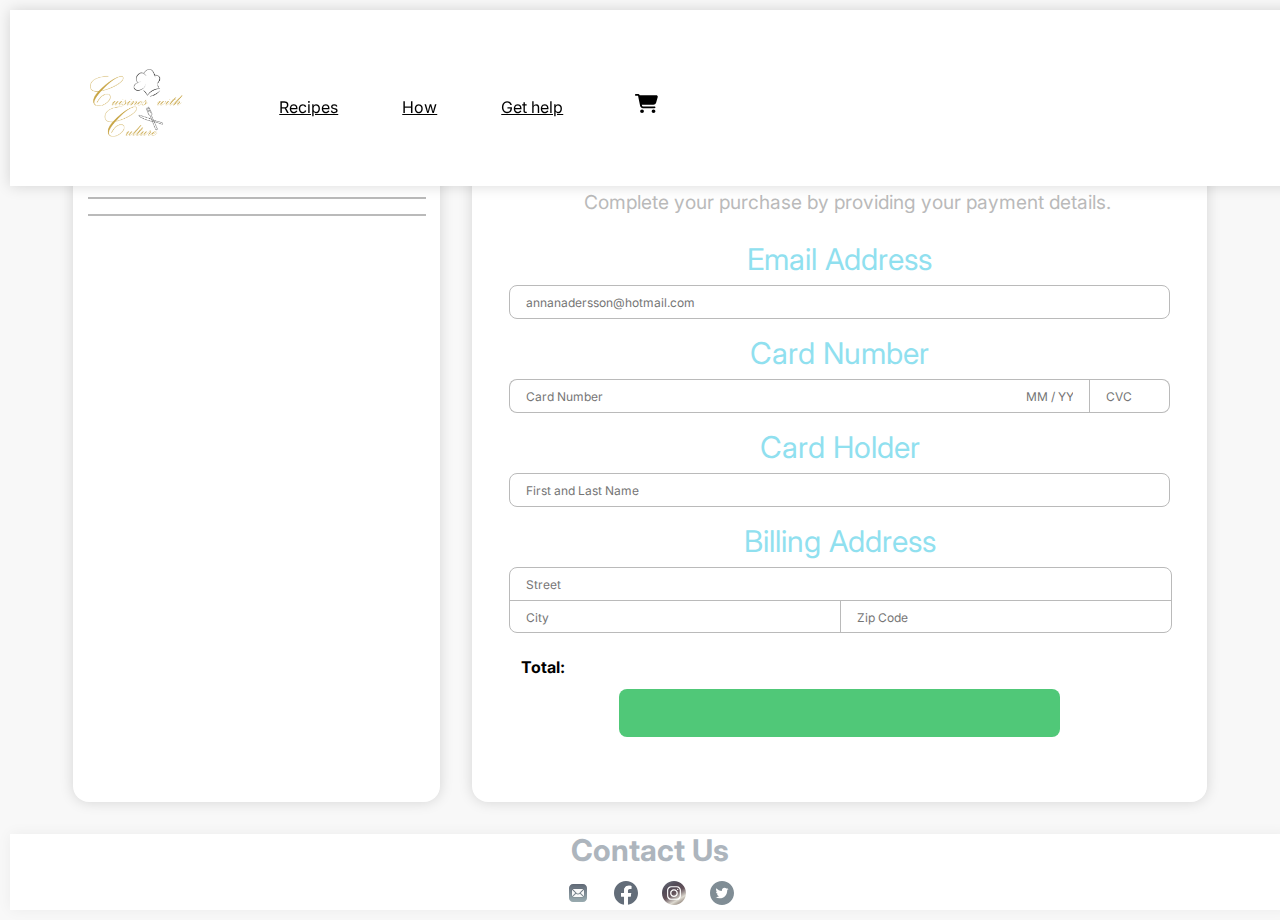
<file: payment.html>
<!DOCTYPE html>
<html lang="en">
  <head>
    <meta charset="UTF-8" />
    <meta http-equiv="X-UA-Compatible" content="IE=edge" />
    <meta name="viewport" content="width=device-width, initial-scale=1.0" />
    <link rel="stylesheet" href="main.css" />
    <script src="main.js" defer></script>
    <style>
      @import url("https://fonts.googleapis.com/css2?family=Inter&display=swap");
    </style>
    <title>Payment</title>
  </head>
  <body>
    <main class="container">
      <div class="header">
        <nav class="topnav">
          <div class="search">
            <a class="logo" href="index.html">
              <img
                src="images/logo.png"
                alt="A logo containing a kitchen hat, a fork, a knife and the company name Cuisines with Culture"
              />
            </a>
          </div>
          <ul class="navBar">
            <li>
              <a class="hamburgerMenu" href=""
                ><img src="icons/hamburger.svg" alt="A hamburger menu"
              /></a>
            </li>

            <li>
              <a href="recipe.html">Recipes </a>
            </li>
            <li>
              <a>How</a>
            </li>
            <li>
              <a>Get help</a>
            </li>
            <li class="shoppingCartParent">
              <div class="shoppingCartAnimation" id="shoppingCartBall">
                <p id="shoppingCartText">5</p>
              </div>
              <a class="shoppingCart" href="shoppingCart.html"
                ><img src="icons/shoppingcart.svg" alt="Shopping Cart"
              /></a>
            </li>
          </ul>
        </nav>
      </div>

      <nav class="mobileNav">
        <ul>
          <li>
            <a id="hamburgerMenu" class="hamburgerMenu"
              ><img src="icons/hamburger.svg" alt="A hamburger menu"
            /></a>
          </li>
          <li>
            <a class="logo" href="index.html">
              <img
                src="images/logo.png"
                alt="A logo containing a kitchen hat, a fork, a knife and the company name Cuisines with Culture"
              />
            </a>
          </li>

          <li class="shoppingCartParent">
            <div
              class="shoppingCartMobileAnimation"
              id="shoppingCartBallMobile"
            >
              <p id="shoppingCartTextMobile">5</p>
            </div>
            <a class="shoppingCart" href="shoppingCart.html"
              ><img src="icons/shoppingcart.svg" alt="Shopping Cart"
            /></a>
          </li>
        </ul>
      </nav>

      <div id="hamburgerMenuOptions">
        <ul>
          <li>
            <a href="recipe.html">Recipes </a>
          </li>
          <li>
            <a>How</a>
          </li>
          <li>
            <a>Get help</a>
          </li>
        </ul>
      </div>

      <div class="payment">
        <div class="summaryOrder">
          <h1>Summary Order</h1>
          <hr />
          <div id="summaryOrderInfo" class="summaryOrderInfo">
            <img
              id="summaryOrderImage"
              src="images/potatoPancakes.jpeg"
              alt=""
            />
            <h2 id="summaryOrderName" class="summaryOrderName">
              Potato pancakes with lingonberries
            </h2>
          </div>
          <h2 id="summaryOrderMoney" class="money"></h2>
          <hr />
        </div>

        <div class="paymentDetails">
          <h1>Payment Details</h1>
          <p class="infoText">
            Complete your purchase by providing your payment details.
          </p>
          <form action="submit">
            <label for="emailAddress">Email Address</label>
            <input
              type="email"
              placeholder="annanadersson@hotmail.com"
              id="emailAddress"
            />
            <label for="cardNumber">Card Number</label>
            <div class="cardNumber">
              <input type="text" placeholder="Card Number" id="number" />
              <input type="text" placeholder="MM / YY" id="exDate" />
              <input type="text" placeholder="CVC" id="cvc" />
            </div>

            <label for="cardHolder">Card Holder</label>
            <input
              type="text"
              placeholder="First and Last Name"
              id="cardHolder"
            />

            <label for="billingAddress">Billing Address</label>
            <div class="billingAddress">
              <input type="text" placeholder="Street" id="street" />
              <input type="text" placeholder="City" id="city" />
              <input type="text" placeholder="Zip Code" id="zipCode" />
            </div>
          </form>
          <div class="totalPay">
            <h2 class="totalPayment">Total:</h2>
            <h2 id="totalPrice" class="totalPaymentDollar"></h2>
          </div>
          <a class="payButton" href="successful.html">
            <p id="payTotalPrice"></p
          ></a>
        </div>
      </div>

      <footer>
        <div class="text-center">
          <h1>Contact Us</h1>
          <a href="#"><img src="icons/mail.svg" alt="email" /></a>
          <a href="#"><img src="icons/facebook.svg" alt="facebook" /></a>
          <a href="#"><img src="icons/instagram.svg" alt="instagram" /></a>
          <a href="#"><img src="icons/twitter.svg" alt="twitter" /></a>
        </div>
      </footer>
    </main>
  </body>
</html>
</file>
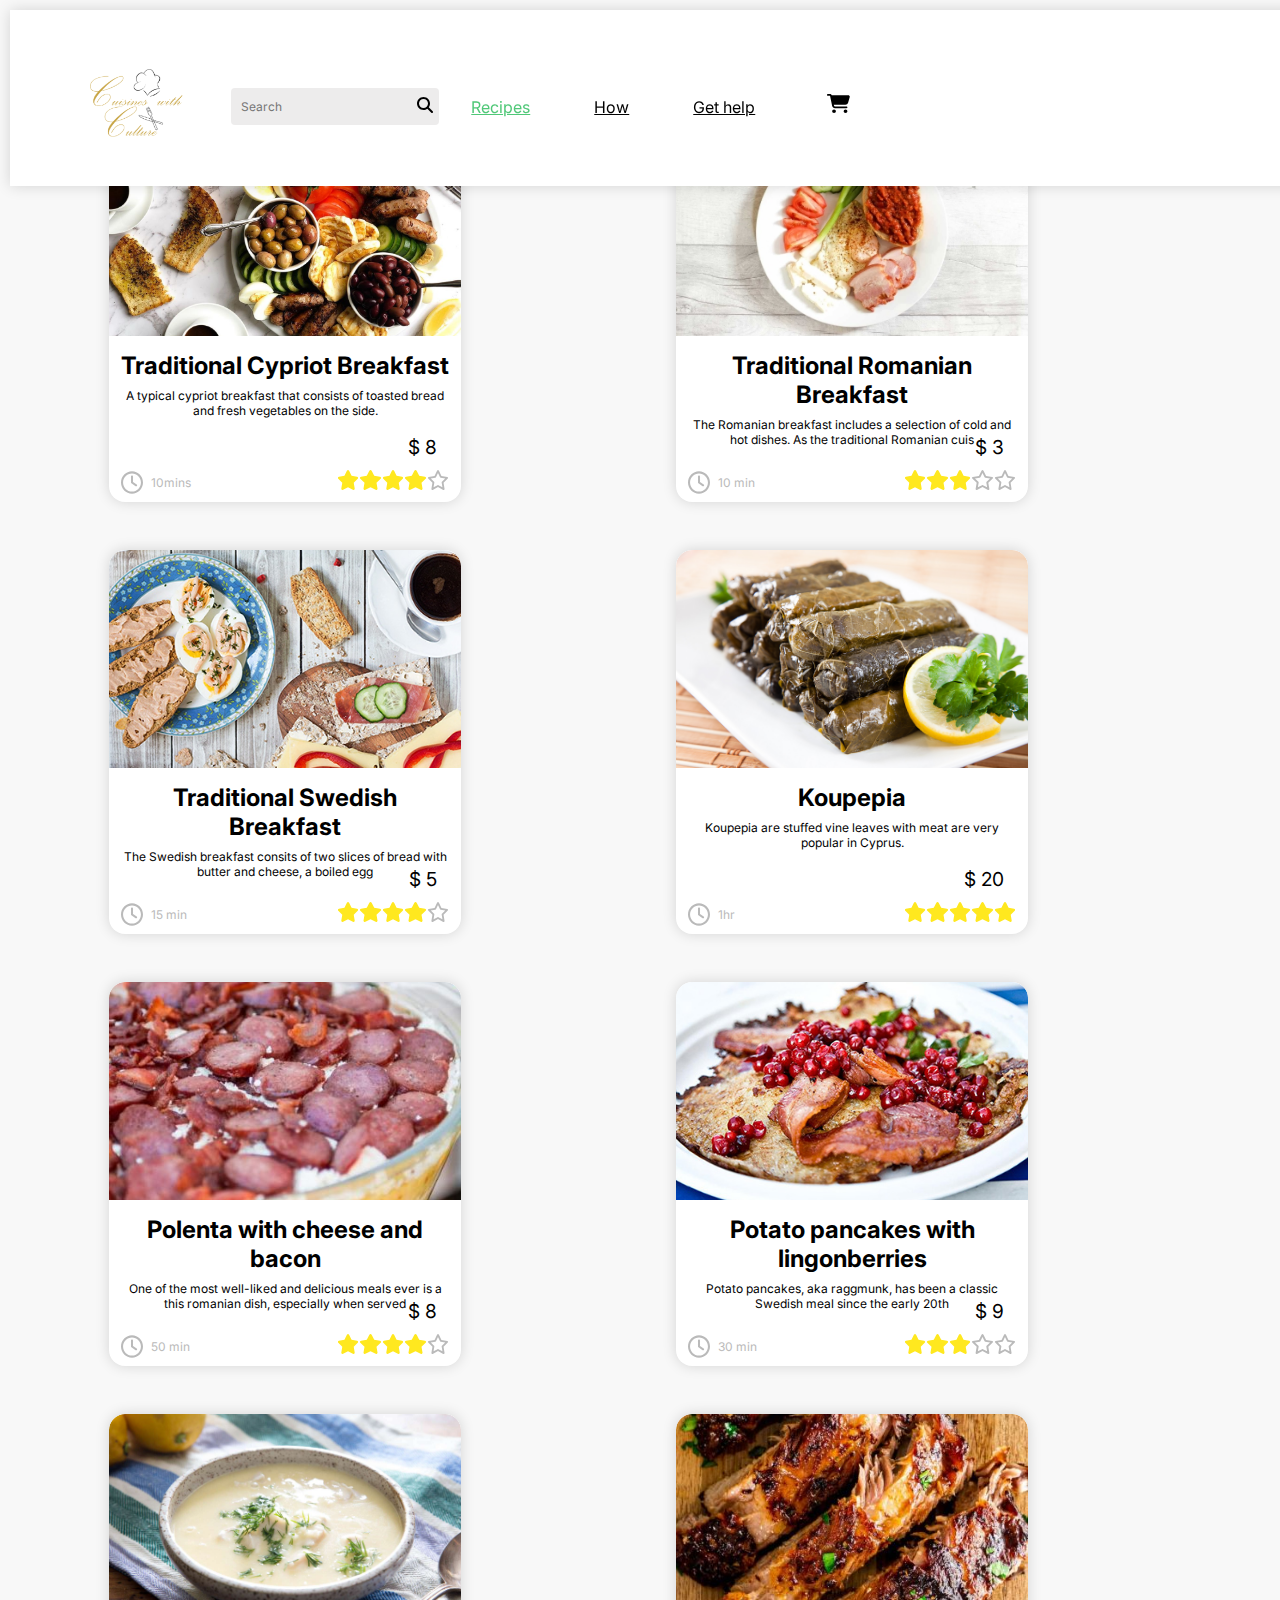
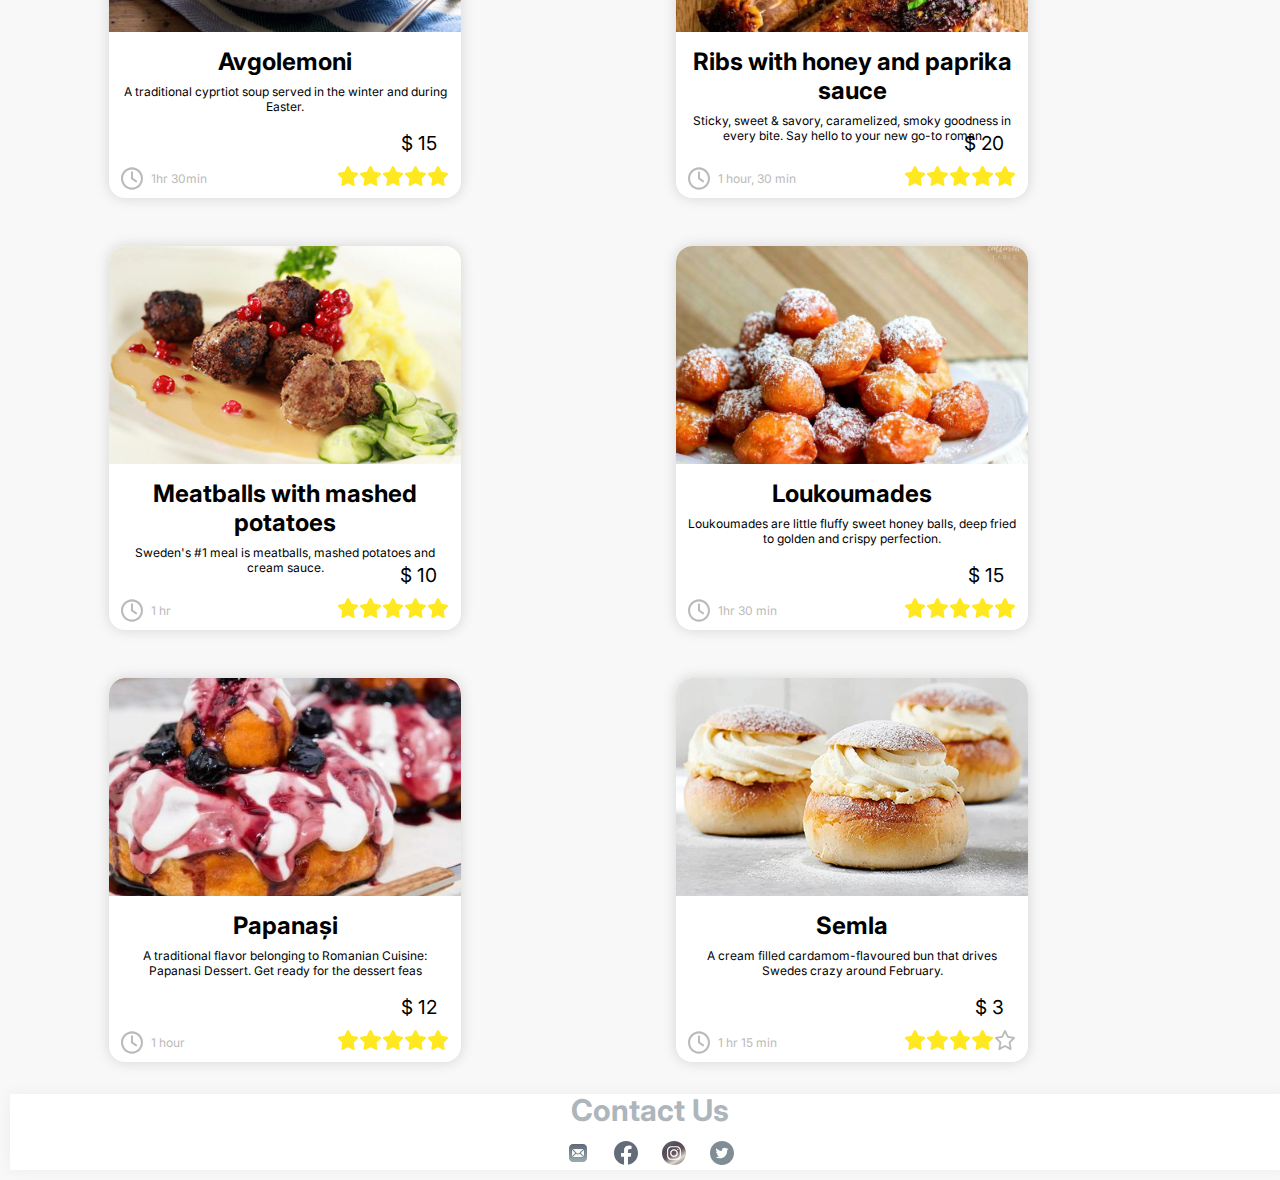
<file: recipe.html>
<!DOCTYPE html>
<html lang="en">
  <head>
    <meta charset="UTF-8" />
    <meta http-equiv="X-UA-Compatible" content="IE=edge" />
    <meta name="viewport" content="width=device-width, initial-scale=1.0" />
    <link rel="stylesheet" href="main.css" />
    <script src="main.js" defer></script>
    <style>
      @import url("https://fonts.googleapis.com/css2?family=Inter&display=swap");
    </style>
    <title>Cuisines with Culture</title>
  </head>
  <body>
    <main class="container">
      <div class="header">
        <nav class="topnav">
          <div class="search">
            <a class="logo" href="index.html">
              <img
                src="images/logo.png"
                alt="A logo containing a kitchen hat, a fork, a knife and the company name Cuisines with Culture"
              />
            </a>
            <div id="search">
              <input id="searchInput" type="text" placeholder="Search" />
              <button type="submit">
                <img src="icons/search.svg" alt="A magnifying glass" />
              </button>
            </div>
          </div>
          <ul class="navBar">
            <li>
              <a class="active" href="recipe.html">Recipes </a>
            </li>
            <li>
              <a>How</a>
            </li>
            <li>
              <a>Get help</a>
            </li>
            <li class="shoppingCartParent">
              <div class="shoppingCartAnimation" id="shoppingCartBall">
                <p id="shoppingCartText">5</p>
              </div>
              <a class="shoppingCart" href="shoppingCart.html"
                ><img src="icons/shoppingcart.svg" alt="Shopping Cart"
              /></a>
            </li>
          </ul>
        </nav>
      </div>
      <nav class="mobileNav">
        <ul>
          <li>
            <a id="hamburgerMenu" class="hamburgerMenu"
              ><img src="icons/hamburger.svg" alt="A hamburger menu"
            /></a>
          </li>
          <li>
            <a class="logo" href="index.html">
              <img
                src="images/logo.png"
                alt="A logo containing a kitchen hat, a fork, a knife and the company name Cuisines with Culture"
              />
            </a>
          </li>

          <li class="shoppingCartParent">
            <div
              class="shoppingCartMobileAnimation"
              id="shoppingCartBallMobile"
            >
              <p id="shoppingCartTextMobile">5</p>
            </div>
            <a class="shoppingCart" href="shoppingCart.html"
              ><img src="icons/shoppingcart.svg" alt="Shopping Cart"
            /></a>
          </li>
        </ul>
        <div id="searchMobile">
          <input id="searchInputMobile" type="text" placeholder="Search" />
          <button type="submit">
            <img src="icons/search.svg" alt="A magnifying glass" />
          </button>
      </nav>

      <div id="hamburgerMenuOptions">
        <ul>
          <li>
            <a class="active" href="recipe.html">Recipes </a>
          </li>
          <li>
            <a>How</a>
          </li>
          <li>
            <a>Get help</a>
          </li>
        </ul>
      </div>

      <div class="content">
        <div class="detailsBackground" id="detailsBackground"></div>
        <div id="details">
          <button id="close"><p>&times;</p></button>
          <img
            id="image"
            src="images/potatoPancakes.jpeg"
            alt="Shows image that you clicked on"
          />
          <div class="clock">
            <img src="icons/clock.svg" alt="A clock" />
            <p id="clock">
              <!-- 30 min -->
            </p>
          </div>
          <h1 id="detailsName">
            <!-- Potato pancakes with lingonberries -->
          </h1>
          <p class="dishDescription" id="dishDescription">
            <!-- Potato pancankes aka raggmunk has been a classic Swedish meal since
            the early 20th century. -->
          </p>
          <div class="recipe">
            <h3 class="ingredientsHeader" id="ingredientsHeader">
              Ingredients:
            </h3>
            <ul class="ingredients" id="ingredients">
              <!-- <li>2 cups of whole milk</li>
              <li>3/4 cups of wheat flour</li>
              <li>2 teaspoons of salt</li>
              <li>1 large egg</li>
              <li>800 g of potatoes</li>
              <li>Butter to fry in</li> -->
            </ul>
            <h3 class="serveWithHeader" id="serveWithHeader">Serve with:</h3>
            <ul class="serveWith" id="serveWith">
              <!-- <li>Bacon or salted pork side, thinly sliced</li>
              <li>Lingonberry jam</li> -->
            </ul>
            <h3 class="howToHeader" id="howToHeader">How to:</h3>
            <p class="howTo" id="howTo">
              <!-- Whisk together milk and flour in a bowl. Mix eggs and salt. Grate
              the potatoes on the fine or coarse part (more a matter of taste
              and what you like) of a grater and mix them into the batter. Let
              it rest for 30 minutes before frying the potato pancakes. Heat a
              generous dollop of butter in a frying pan. Pour about ½ cup of
              batter in the pan and fry to a thick pancake (about as thick as
              American pancakes), think about spreading the batter over the
              frying pan so that the grated potatoes is evenly spread throughout
              the "pancake" and not only as a pile in the middle. Fry on medium
              heat on both sides until the pancake is golden brown and crispy on
              the edges. Be careful not to overheat so that they get color
              before the potatoes is actually cooked, it takes about 4 minutes
              per side. Place the pancakes on a plate or in a baking dish and
              put them in the oven to keep them heated, on about 165 degrees
              Fahrenheit. Fry the bacon or sliced pork until they are golden and
              crispy, then let them drain on some paper or kitchen towels. Serve
              the warm potato pancakes with fried bacon or pork and lingonberry
              jam. -->
            </p>
          </div>
          <button type="button" id="addToShoppingCart">
            <p>Add to cart</p>
          </button>
        </div>
        <div class="cards" id="cards">
          <!--DON'T CHANGE THE GREY LINES OF CODE!-->

          <!-- <div class="swedishBreakfast">
            <img
              src="images/SwedishBreakfast.png"
              alt="Swedish breakfast with hardbread, eggs and coffee."
            />
            <h1>Traditional Swedish Breakfast</h1>
            <p class="description">
              The Swedish breakfast consists of two slices of bread with butter
              and cheese, a boiled egg...
            </p>

            <div class="time">
              <img src="icons/clock.svg" alt="A clock" />
            </div>
            <div class="price">
              <p>$</p>
            </div>
            <div class="reviews">
              <img id="star1" src="icons/starSolid.svg" alt="" />
              <img id="star2" src="icons/starSolid.svg" alt="" />
              <img id="star3" src="icons/starSolid.svg" alt="" />
              <img id="star4" src="icons/starSolid.svg" alt="" />
              <img id="star5" src="icons/starSolid.svg" alt="" />
            </div>
          </div>

          </div> -->
        </div>
      </div>
      <footer>
        <div class="text-center">
          <h1>Contact Us</h1>
          <a href="#"><img src="icons/mail.svg" alt="email" /></a>
          <a href="#"><img src="icons/facebook.svg" alt="facebook" /></a>
          <a href="#"><img src="icons/instagram.svg" alt="instagram" /></a>
          <a href="#"><img src="icons/twitter.svg" alt="twitter" /></a>
        </div>
      </footer>
    </main>
  </body>
</html>
</file>
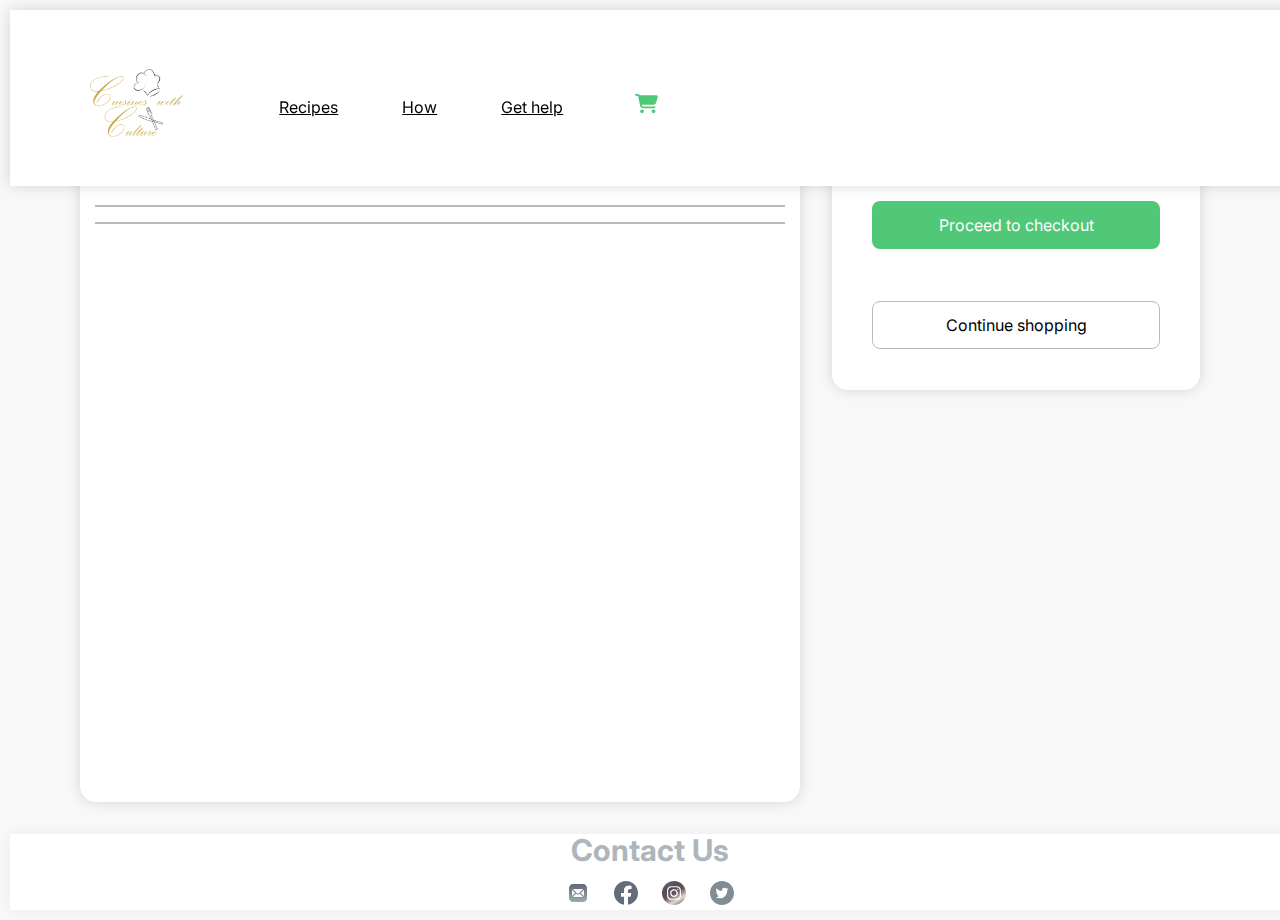
<file: shoppingCart.html>
<!DOCTYPE html>
<html lang="en">
  <head>
    <meta charset="UTF-8" />
    <meta http-equiv="X-UA-Compatible" content="IE=edge" />
    <meta name="viewport" content="width=device-width, initial-scale=1.0" />
    <link rel="stylesheet" href="main.css" />
    <script src="main.js" defer></script>
    <style>
      @import url("https://fonts.googleapis.com/css2?family=Inter&display=swap");
    </style>
    <title>Shopping Cart</title>
  </head>
  <body>
    <main class="container">
      <div class="header">
        <nav class="topnav">
          <div class="search">
            <a class="logo" href="index.html">
              <img
                src="images/logo.png"
                alt="A logo containing a kitchen hat, a fork, a knife and the company name Cuisines with Culture"
              />
            </a>
          </div>
          <ul class="navBar">
            <li>
              <a class="hamburgerMenu" href=""
                ><img src="icons/hamburger.svg" alt="A hamburger menu"
              /></a>
            </li>
            <li>
              <a href="recipe.html">Recipes </a>
            </li>
            <li>
              <a>How</a>
            </li>
            <li>
              <a>Get help</a>
            </li>
            <li class="shoppingCartParent">
              <div class="shoppingCartAnimation" id="shoppingCartBall">
                <p id="shoppingCartText">5</p>
              </div>
              <a class="shoppingCart" href=""
                ><img src="icons/shoppingcartGreen.svg" alt="Shopping Cart"
              /></a>
            </li>
          </ul>
        </nav>
      </div>

      <nav class="mobileNav">
        <ul>
          <li>
            <a id="hamburgerMenu" class="hamburgerMenu"
              ><img src="icons/hamburger.svg" alt="A hamburger menu"
            /></a>
          </li>
          <li>
            <a class="logo" href="index.html">
              <img
                src="images/logo.png"
                alt="A logo containing a kitchen hat, a fork, a knife and the company name Cuisines with Culture"
              />
            </a>
          </li>

          <li class="shoppingCartParent">
            <div
              class="shoppingCartMobileAnimation"
              id="shoppingCartBallMobile"
            >
              <p id="shoppingCartTextMobile">5</p>
            </div>
            <a class="shoppingCart" href="shoppingCart.html"
              ><img src="icons/shoppingcartGreen.svg" alt="Shopping Cart"
            /></a>
          </li>
        </ul>
      </nav>

      <div id="hamburgerMenuOptions">
        <ul>
          <li>
            <a href="recipe.html">Recipes </a>
          </li>
          <li>
            <a>How</a>
          </li>
          <li>
            <a>Get help</a>
          </li>
        </ul>
      </div>

      <div class="shoppingCartSite">
        <div class="cart">
          <h1>Cart</h1>
          <hr />
          <div id="cartMeal" class="cartMeal">
            <img id="cartMealImage" src="images/potatoPancakes.jpeg" alt="" />
            <div class="cartMealInfo">
              <h2 id="cartMealName" class="cartMealName">
                Potato pancakes with lingonberries
              </h2>
              <h2 id="cartMealMoney" class="cartMealMoney"></h2>
              <div class="cartMealSmallInfo">
                <p id="cartMealP" class="cartMealP"></p>
                <p class="cartMealAvailable">In stock</p>
              </div>
              <div class="amountDelete">
                <div class="amountCard">
                  <img
                    id="remove"
                    class="addRemove"
                    src="icons/minus.svg"
                    alt=""
                  />
                  <p class="amount">1</p>
                  <img id="add" class="addRemove" src="icons/plus.svg" alt="" />
                </div>
                <div class="delete">
                  <img class="trash" src="icons/trash.svg" alt="" />
                  <p class="trashP">Delete</p>
                </div>
              </div>
            </div>
          </div>
          <hr />
        </div>
        <div class="total">
          <h2 class="totalAmount">Total:</h2>
          <h2 id="totalDollars" class="totalDollars"></h2>
          <a href="payment.html">
            <button type="button" class="checkOut">
              <p>Proceed to checkout</p>
            </button></a
          >
          <a href="recipe.html">
            <button type="button" class="continue">
              <p>Continue shopping</p>
            </button></a
          >
        </div>
      </div>
      <footer>
        <div class="text-center">
          <h1>Contact Us</h1>
          <a href="#"><img src="icons/mail.svg" alt="email" /></a>
          <a href="#"><img src="icons/facebook.svg" alt="facebook" /></a>
          <a href="#"><img src="icons/instagram.svg" alt="instagram" /></a>
          <a href="#"><img src="icons/twitter.svg" alt="twitter" /></a>
        </div>
      </footer>
    </main>
  </body>
</html>
</file>
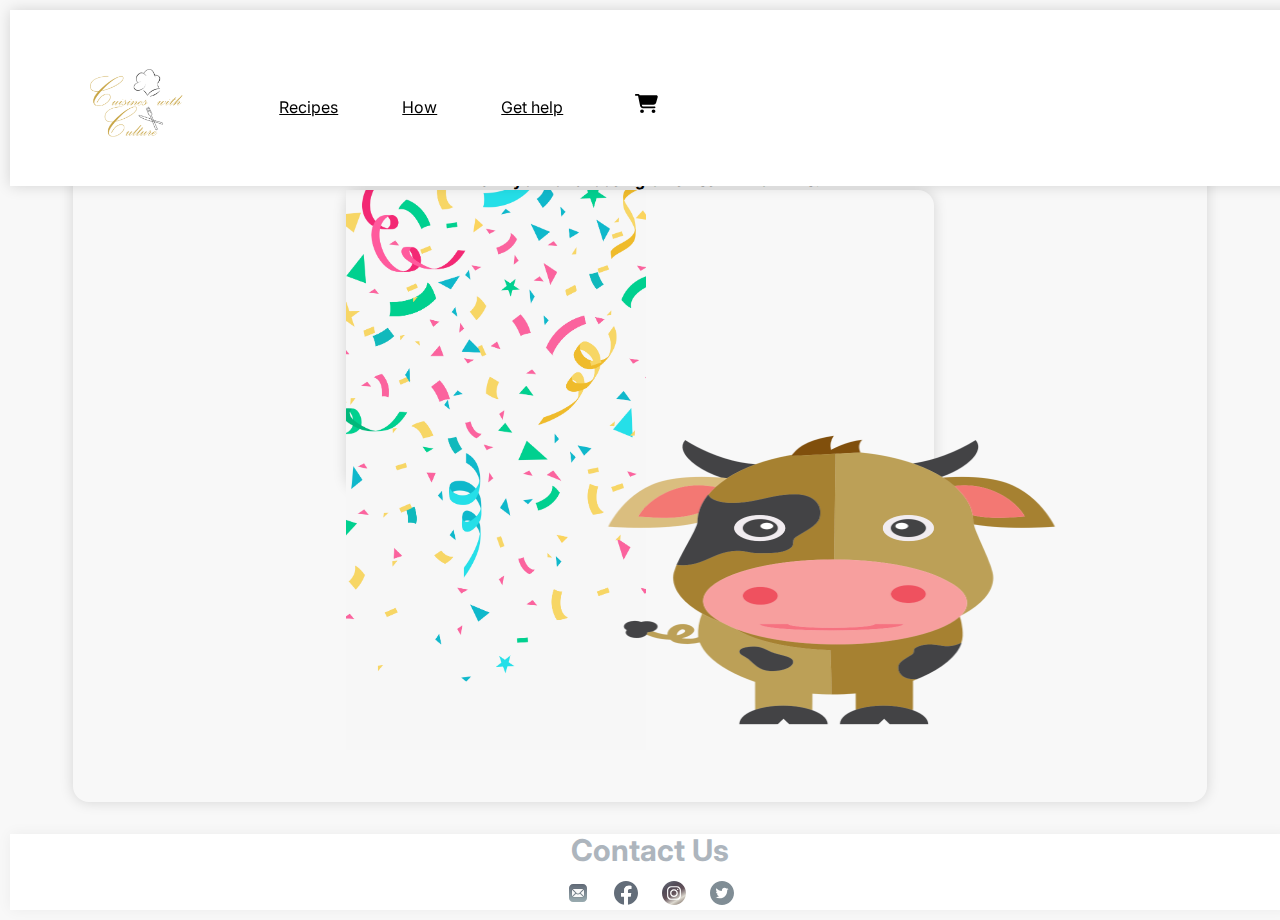
<file: successful.html>
<!DOCTYPE html>
<html lang="en">
  <head>
    <meta charset="UTF-8" />
    <meta http-equiv="X-UA-Compatible" content="IE=edge" />
    <meta name="viewport" content="width=device-width, initial-scale=1.0" />
    <title>Order Successful</title>
    <link rel="stylesheet" href="main.css" />
    <script src="main.js" defer></script>
    <style>
      @import url("https://fonts.googleapis.com/css2?family=Inter&display=swap");
    </style>
  </head>
  <body>
    <main class="container">
      <div class="header">
        <nav class="topnav">
          <div class="search">
            <a class="logo" href="index.html">
              <img
                src="images/logo.png"
                alt="A logo containing a kitchen hat, a fork, a knife and the company name Cuisines with Culture"
              />
            </a>
          </div>
          <ul class="navBar">
            <li>
              <a class="hamburgerMenu" href=""
                ><img src="icons/hamburger.svg" alt="A hamburger menu"
              /></a>
            </li>

            <li>
              <a href="recipe.html">Recipes </a>
            </li>
            <li>
              <a>How</a>
            </li>
            <li>
              <a>Get help</a>
            </li>
            <li class="shoppingCartParent">
              <a class="shoppingCart" href="shoppingCart.html"
                ><img src="icons/shoppingcart.svg" alt="Shopping Cart"
              /></a>
            </li>
          </ul>
        </nav>
      </div>

      <nav class="mobileNav">
        <ul>
          <li>
            <a id="hamburgerMenu" class="hamburgerMenu"
              ><img src="icons/hamburger.svg" alt="A hamburger menu"
            /></a>
          </li>
          <li>
            <a class="logo" href="index.html">
              <img
                src="images/logo.png"
                alt="A logo containing a kitchen hat, a fork, a knife and the company name Cuisines with Culture"
              />
            </a>
          </li>

          <li class="shoppingCartParent">
            <a class="shoppingCart" href="shoppingCart.html"
              ><img src="icons/shoppingcart.svg" alt="Shopping Cart"
            /></a>
          </li>
        </ul>
      </nav>

      <div id="hamburgerMenuOptions">
        <ul>
          <li>
            <a href="recipe.html">Recipes </a>
          </li>
          <li>
            <a>How</a>
          </li>
          <li>
            <a>Get help</a>
          </li>
        </ul>
      </div>
      <div class="gridContainer">
        <div class="box" id="box">
          <h1>Payment Successful!</h1>
          <h2>Thank you for choosing Cuisines with Culture!</h2>
          <div class="box2" id="box2">
            <div class="animation2">
              <img class="cow" src="images/cow.png" alt="cow" />
              <img class="confetti" src="images/confetti.png" alt="confetti" />
            </div>
          </div>
        </div>
      </div>
      <footer>
        <div class="text-center">
          <h1>Contact Us</h1>
          <a href="#"><img src="icons/mail.svg" alt="email" /></a>
          <a href="#"><img src="icons/facebook.svg" alt="facebook" /></a>
          <a href="#"><img src="icons/instagram.svg" alt="instagram" /></a>
          <a href="#"><img src="icons/twitter.svg" alt="twitter" /></a>
        </div>
      </footer>
    </main>
  </body>
</html>
</file>
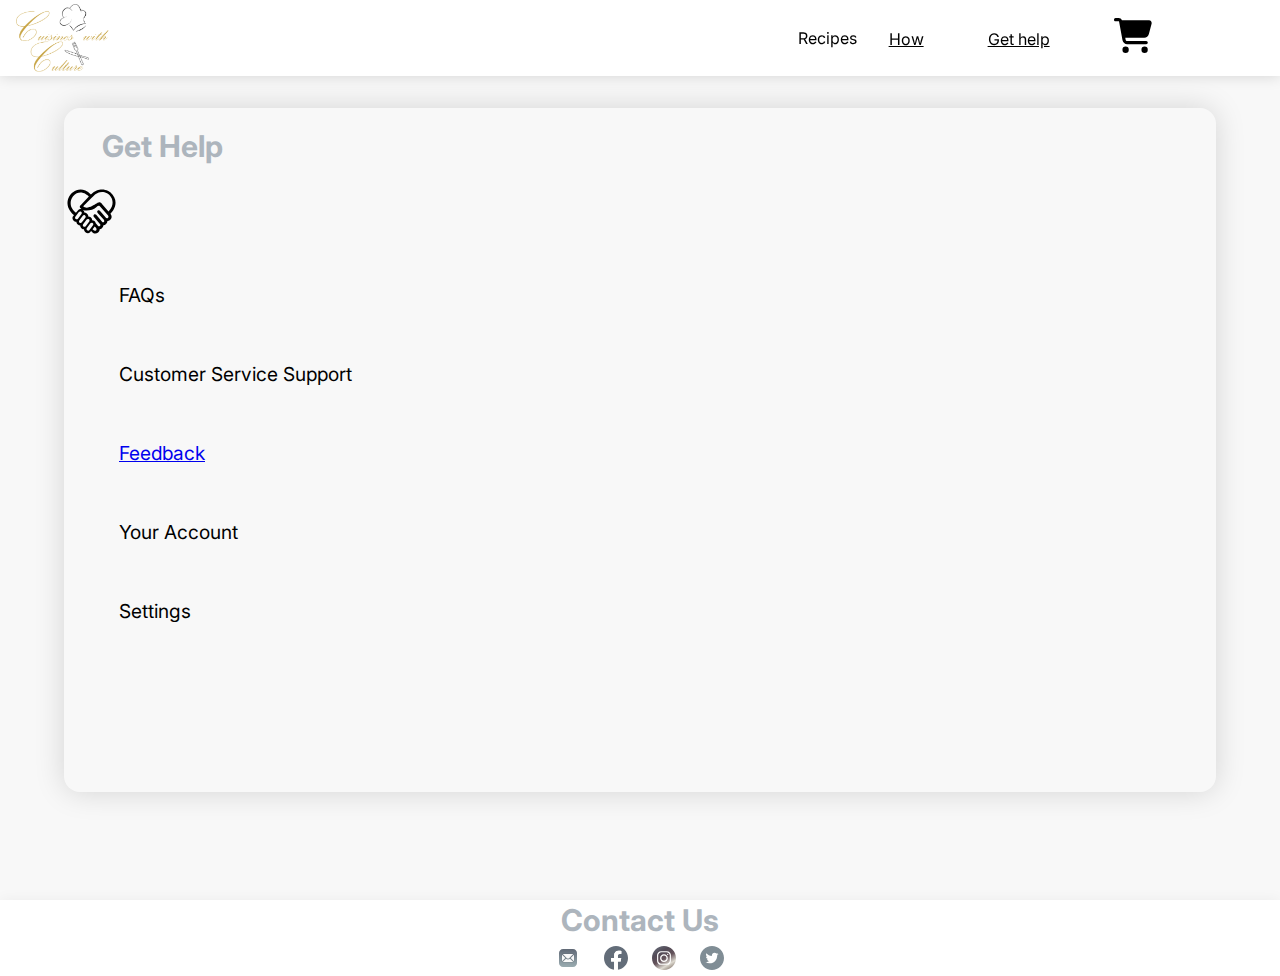
<file: GetHelp/newPage.html>
<!DOCTYPE html>
<html lang="en">
<head>
    <meta charset="UTF-8">
    <meta http-equiv="X-UA-Compatible" content="IE=edge">
    <meta name="viewport" content="width=device-width, initial-scale=1.0">
    <title>Cuisines with Culture</title>
    <link rel="stylesheet" href="mainPage.css" />
    <style>
      @import url("https://fonts.googleapis.com/css2?family=Inter&display=swap");

    </style>    

    </style>
</head>
<body>
    <main class="container">
        <div class="header">
           <nav class="topnav">
            <div class="search">
              <a class="logo">
                <img
                  src="images/logo.png"
                  alt="A logo containing a kitchen hat, a fork, a knife and the company name Cuisines with Culture"/>
              </a>
            </div>
             <ul class="navBar">          
                <a>Recipes </a>
              </li>
              <li>
                <a>How</a>
              </li>
              <li>
                <a>Get help</a>
              </li>
              <li class="shoppingCartParent">
                <a class="shoppingCart" href="shoppingCart.html">    
                </a><img src="icons/shoppingcart.svg" alt="Shopping Cart"/></a>
              <li>
             </ul>
          </nav>
        </div>
        <div class="gridContainer">
          <div class="box" id="box">
            <h1>Get Help</h1>
             <img src="peer-help.svg" id="img" alt="Help" width="55px" height="55px" onmouseover="fadein()" onmouseout="fadeout()"  >

        <!-- the folowing lines were adapted from https://www.youtube.com/watch?v=mrVkYzMX%20s1s -->
              <ul>
                <li onmouseover = "showText()" onmouseout = "showText">FAQs</li>
                <li id="FAQ" style="display: none;">
                  <p>1. Are the products fresh?</p>
                  <p>2. Do you offer discounts? Can I use more than one voucher?</p>
                  <p>3. Do you have monthly subscription? Or yealry?</p></li>
                <li onmouseover="changeColor(this)" onmouseout="changeColor(this)">Customer Service Support</li>
                <li>
                  <a class="reviews" href="nextPage.html">Feedback</a>
                </li>
                <li onmouseover="changeColor(this)" onmouseout="changeColor(this)">Your Account</li>
                <li onmouseover="changeColor(this)" onmouseout="changeColor(this)">Settings</li>
                </ul>
             </div>
        </div>
    </main>
       <footer>
          <div class="text-center">
            <h1>Contact Us</h1>
            <a href="#"><img src="icons/mail.svg" alt="email" /></a>
            <a href="#"><img src="icons/facebook.svg" alt="facebook" /></a>
            <a href="#"><img src="icons/instagram.svg" alt="instagram" /></a>
            <a href="#"><img src="icons/twitter.svg" alt="twitter" /></a>
         </div>
       </footer>
      </main>
     <script src="mainPage.js" defer></script> 
   </body>
</html>
</file>
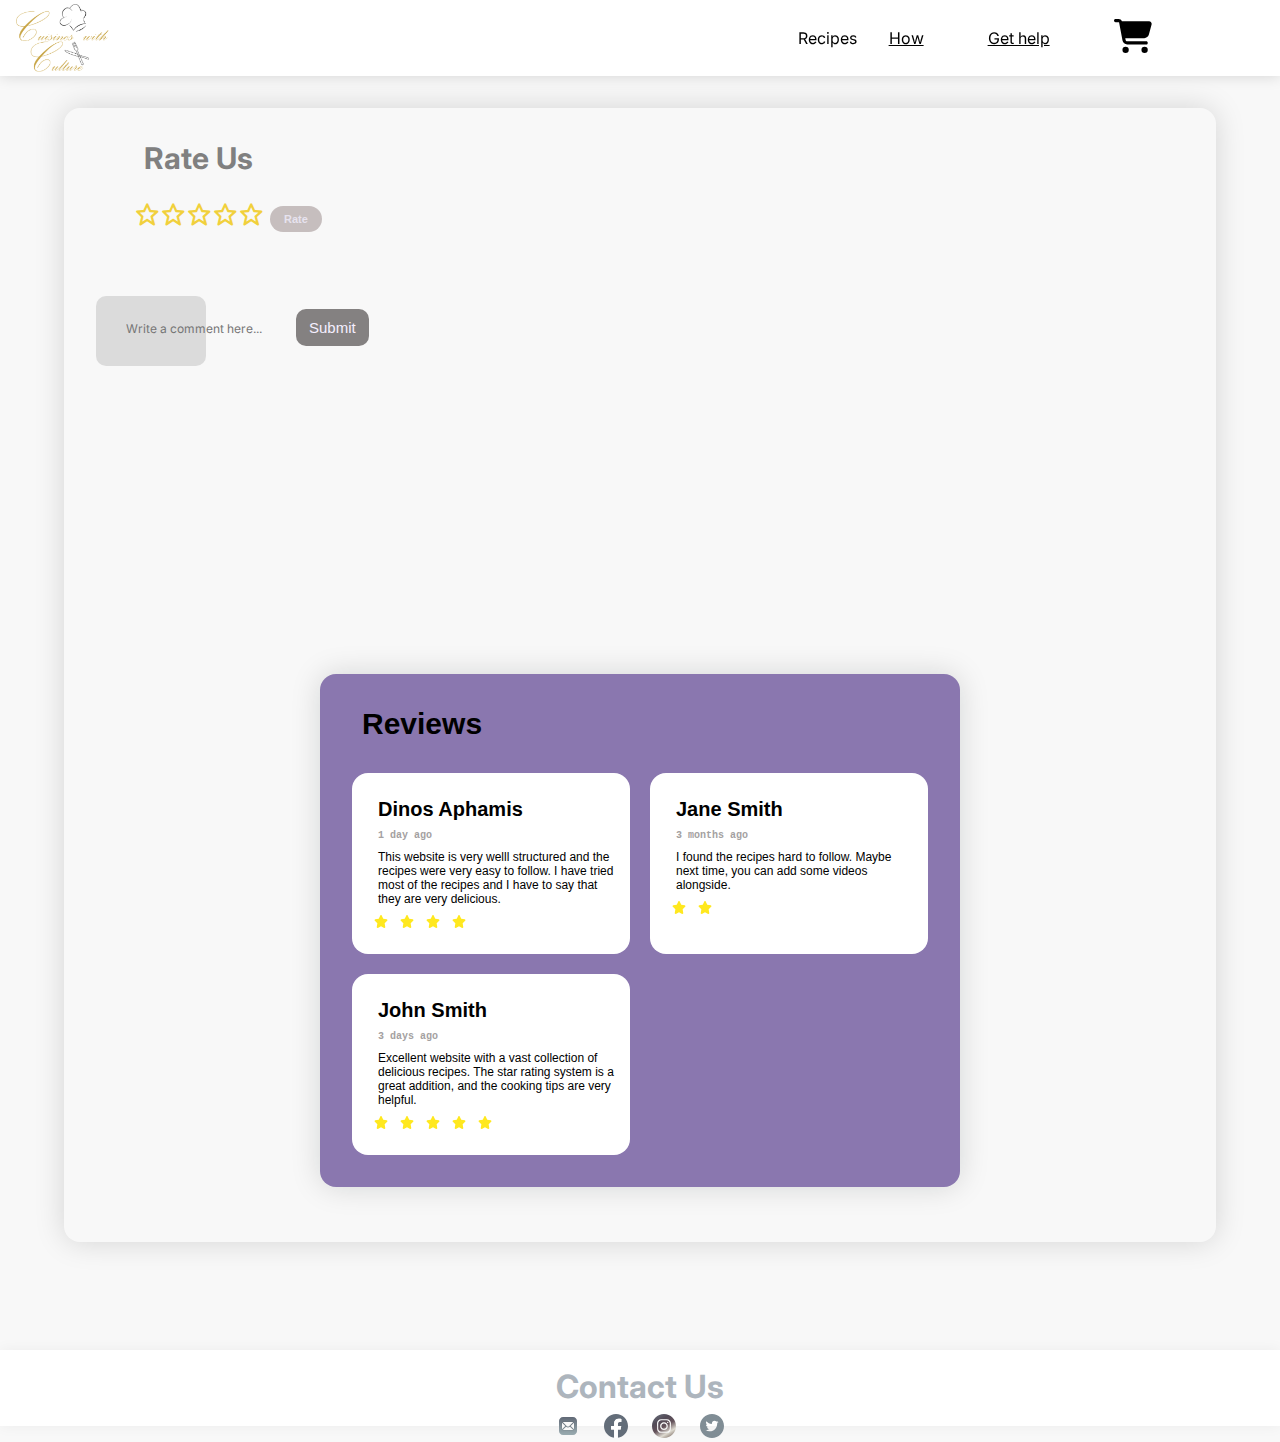
<file: GetHelp/nextPage.html>
<!DOCTYPE html>
<html lang="en">
<head>
    <meta charset="UTF-8">
    <meta http-equiv="X-UA-Compatible" content="IE=edge">
    <meta name="viewport" content="width=device-width, initial-scale=1.0">
    <title>Next Page</title>
    <link href='https://unpkg.com/boxicons@2.1.4/css/boxicons.min.css' rel="stylesheet">
    <link rel="stylesheet" href="next.css" />
    <style>
        @import url("https://fonts.googleapis.com/css2?family=Inter&display=swap");
      </style>
</head>
<body>
    <main class="container">
        <div class="header">
           <nav class="topnav">
            <div class="search">
              <a class="logo">
                <img
                  src="images/logo.png"
                  alt="A logo containing a kitchen hat, a fork, a knife and the company name Cuisines with Culture"/>
              </a>
            </div>
             <ul class="navBar">          
                <a>Recipes </a>
              </li>
              <li>
                <a>How</a>
              </li>
              <li>
                <a>Get help</a>
              </li>
              <li class="shoppingCartParent">
                <a class="shoppingCart" href="shoppingCart.html">    
                </a><img src="icons/shoppingcart.svg" alt="Shopping Cart"/></a>
              <li>
             </ul>
          </nav>
        </div>
        <div class="gridContainer">
            <div class="box" id="box">
              <h1>Rate Us</h1>
              <form action="#">
               <div class="rating">
                <input type="number" name="rating" hidden>
                <i class='bx bx-star star' style="--i: 0;"></i>
                <i class='bx bx-star star' style="--i: 1;"></i>
                <i class='bx bx-star star' style="--i: 2;"></i>
                <i class='bx bx-star star' style="--i: 3;"></i>
                <i class='bx bx-star star' style="--i: 4;"></i>
               </div>
               <button id="Submit">Rate</button>
             </form>
            <div class="row">
                <input type="text" id="text-box" placeholder="Write a comment here...">
                <button onclick="addTask()">Submit</button>
            </div>
            <ul id="list-container">
                   </ul>
                  </div>
              </div> 
             <div class="card-holder" id="card-holder"> 
              <h2>Reviews</h2>    
               <div class="slide-row">
                <div class="slide-column">
                 <div class="text-card">
                  <!-- Review Card 1 -->
                 <div class="review">
                 <h3>Dinos Aphamis</h3>
                 <h4>1 day ago</h4>
                 <p>This website is very welll structured and the recipes were very easy to follow. I have tried most of the recipes and I have to say that they are very delicious.</p>
                  <div class="star">
                   <img src="icons/starSolid.svg" alt="filledStar"/>
                  </div>
                  <div class="star">
                   <img src="icons/starSolid.svg" alt="filledStar"/>
                 </div>
                 <div class="star">
                   <img src="icons/starSolid.svg" alt="filledStar"/>
                 </div>
                 <div class="star">
                  <img src="icons/starSolid.svg" alt="filledStar"/>
                </div>
              </div>
              <!-- Review Card 2 -->
              <div class="review">
                <h3>Jane Smith</h3>
                <h4>3 months ago</h4>
              <p>I found the recipes hard to follow. Maybe next time, you can add some videos alongside.</p>
                <div class="star">
                  <img src="icons/starSolid.svg" alt="filledStar"/>
                </div>
                <div class="star">
                  <img src="icons/starSolid.svg" alt="filledStar"/>
                </div>
              </div>
      
              <!-- Review Card 3 -->
              <div class="review">
                <h3>John Smith</h3>
                <h4>3 days ago</h4>
                <p>Excellent website with a vast collection of delicious recipes. The star rating system is a great addition, and the cooking tips are very helpful.</p>
                <div class="star">
                  <img src="icons/starSolid.svg" alt="filledStar"/>
                </div>
                <div class="star">
                  <img src="icons/starSolid.svg" alt="filledStar"/>
                </div>
                <div class="star">
                  <img src="icons/starSolid.svg" alt="filledStar"/>
                </div>
                <div class="star">
                  <img src="icons/starSolid.svg" alt="filledStar"/>
                </div>
                <div class="star">
                  <img src="icons/starSolid.svg" alt="filledStar"/>
                </div>
              </div>
      
            </div>
          </div>
        </div>
      </div>


               
    </main>
    <footer>  
       <div class="text-center">
         <h1>Contact Us</h1>
         <a href="#"><img src="icons/mail.svg" alt="email" /></a>
         <a href="#"><img src="icons/facebook.svg" alt="facebook" /></a>
         <a href="#"><img src="icons/instagram.svg" alt="instagram" /></a>
         <a href="#"><img src="icons/twitter.svg" alt="twitter" /></a>
      </div>
    </footer>
   </main>
   <script src="next.js"></script>
    
</body>
</html>

<!-- Help by: https://www.w3schools.com/howto/howto_css_images_side_by_side.asp -->
<!-- Help by: https://www.youtube.com/watch?v=lqrsLpcGTes -->
</file>
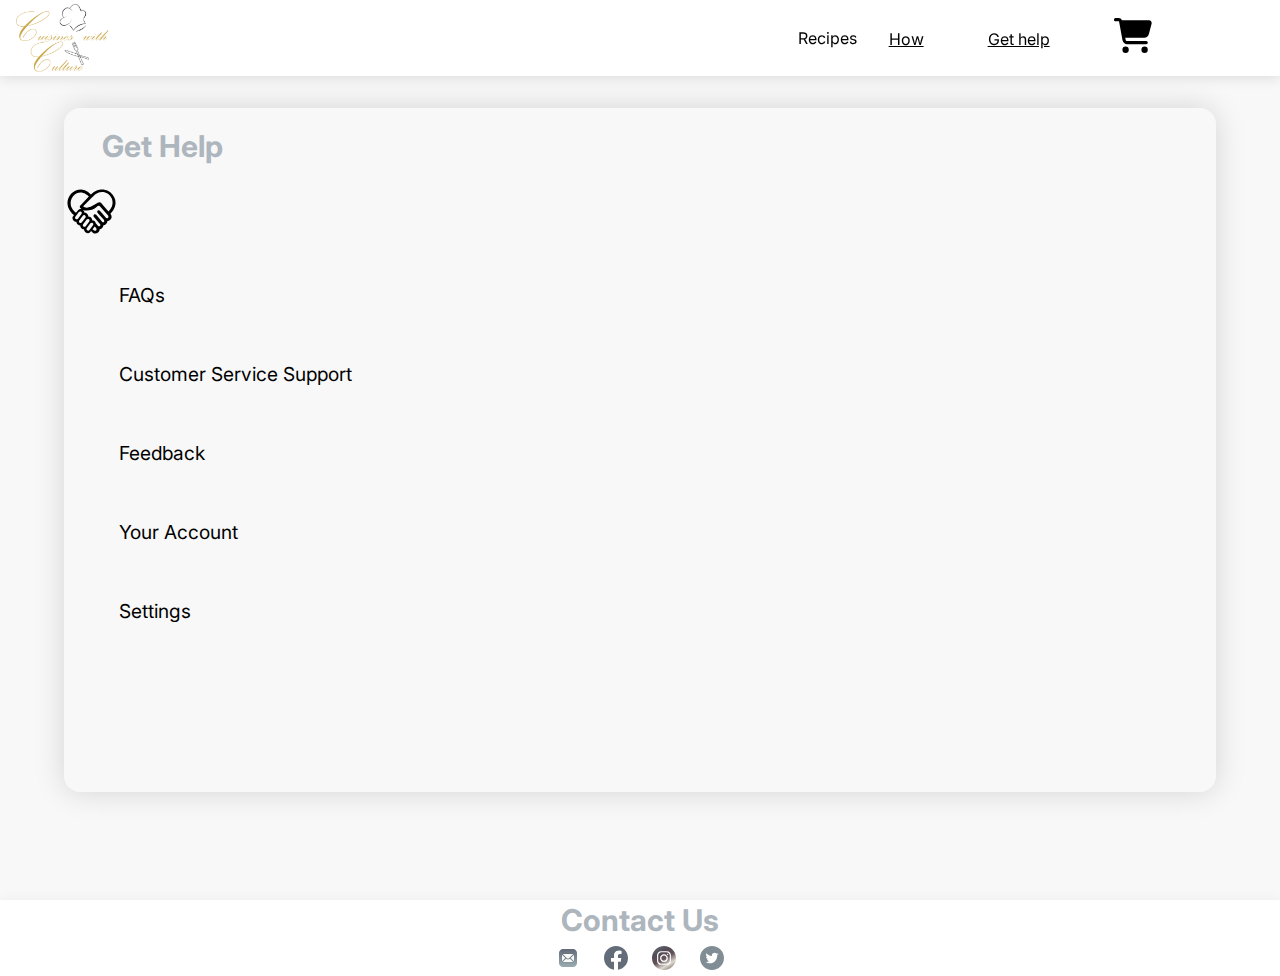
<file: newPage/newPage.html>
<!DOCTYPE html>
<html lang="en">
<head>
    <meta charset="UTF-8">
    <meta http-equiv="X-UA-Compatible" content="IE=edge">
    <meta name="viewport" content="width=device-width, initial-scale=1.0">
    <title>Cuisines with Culture</title>
    <link rel="stylesheet" href="mainPage.css" />
    <style>
      @import url("https://fonts.googleapis.com/css2?family=Inter&display=swap");
    </style>
    
</head>
<body>
    <main class="container">
        <div class="header">
           <nav class="topnav">
            <div class="search">
              <a class="logo">
                <img
                  src="images/logo.png"
                  alt="A logo containing a kitchen hat, a fork, a knife and the company name Cuisines with Culture"/>
              </a>
            </div>
             <ul class="navBar">          
                <a>Recipes </a>
              </li>
              <li>
                <a>How</a>
              </li>
              <li>
                <a>Get help</a>
              </li>
              <li class="shoppingCartParent">
                <a class="shoppingCart" href="shoppingCart.html">    
                </a><img src="icons/shoppingcart.svg" alt="Shopping Cart"/></a>
              <li>
             </ul>
          </nav>
        </div>
        <div class="gridContainer">
          <div class="box" id="box">
            <h1>Get Help</h1>
             <img src="peer-help.svg" id="img" alt="Help" width="55px" height="55px" onmouseover="fadein()" onmouseout="fadeout()"  >

        <!-- the folowing lines were adapted from https://www.youtube.com/watch?v=mrVkYzMX%20s1s -->
              <ul>
                <li onmouseover = "showText()" onmouseout = "showText">FAQs</li>
                <li id="FAQ" style="display: none;">
                  <p>1. Are the products fresh?</p>
                  <p>2. Do you offer discounts? Can I use more than one voucher?</p>
                  <p>3. Do you have monthly subscription? Or yealry?</p></li>
                <li onmouseover="changeColor(this)" onmouseout="changeColor(this)">Customer Service Support</li>
                <li onmouseover="changeColor(this)" onmouseout="changeColor(this)">Feedback</li>
                <li onmouseover="changeColor(this)" onmouseout="changeColor(this)">Your Account</li>
                <li onmouseover="changeColor(this)" onmouseout="changeColor(this)">Settings</li>
                </ul>
             </div>
        </div>
    </main>
       <footer>
          <div class="text-center">
            <h1>Contact Us</h1>
            <a href="#"><img src="icons/mail.svg" alt="email" /></a>
            <a href="#"><img src="icons/facebook.svg" alt="facebook" /></a>
            <a href="#"><img src="icons/instagram.svg" alt="instagram" /></a>
            <a href="#"><img src="icons/twitter.svg" alt="twitter" /></a>
         </div>
       </footer>
      </main>
     <script src="mainPage.js" defer></script> 
   </body>
</html>
</file>
<file: main.css>
html,
body {
  margin: 0;
  padding: 0;
  background-color: #f8f8f8;
  font-family: "Inter", sans-serif;
}

.container {
  display: grid;
  grid-template-columns: 5% 90% 5%;
  grid-template-rows: 4.75rem 1fr 4.75rem;
  grid-template-areas:
    "header header header"
    ". content ."
    "footer footer footer";
  min-height: 100vh;
  row-gap: 2rem;
}

h2 {
  font-family: "Inter", sans-serif;
  font-size: 1rem;
  color: #000000;
  margin-top: 0.5rem;
  margin-bottom: 0;
  margin-left: 0.75rem;
  margin-right: 0.75rem;
}

h1 {
  font-family: "Inter", sans-serif;
  font-size: 1.5rem;
  color: #000000;
  margin-top: 0.5rem;
  margin-bottom: 0;
  margin-left: 0.75rem;
  margin-right: 0.75rem;
}

#addToShoppingCart p,
.checkOut p,
.pay p,
.seeRecipes p {
  font-size: 1rem;
  color: #ffffff;
  align-self: center;
}

#addToShoppingCart:hover,
.checkOut:hover,
.payButton:hover,
.seeRecipes:hover {
  background-color: #47af69;
  cursor: pointer;
}

/*#region header + nav bar*/

.header {
  grid-area: header;
}

.topnav {
  background-color: #ffffff;
  position: fixed;
  display: flex;
  width: 100vw;
  height: 4.75rem;
  margin: 0;
  flex-direction: row;
  justify-content: space-between;
  box-shadow: 0 0 14px rgba(0, 0, 0, 0.15);
  z-index: 4;
  overflow: hidden;
}

.topnav a.active {
  color: #50c878;
  font-size: 1rem;
}

.topnav ul li a {
  text-decoration: none;
  color: #000000;
  font-family: "Inter", sans-serif;
  font-size: 1rem;
  list-style: none;
  text-decoration: underline;
}

.topnav ul li a:hover {
  color: #50c878;
}

.topnav ul .shoppingCartParent {
  width: 2.4rem;
}

#shoppingCartBall,
#shoppingCartBallMobile {
  display: flex;
  width: 1rem;
  height: 1rem;
  border-radius: 1rem;
  background-color: #50c878;
  position: absolute;
  margin-left: 1.5rem;
  justify-content: center;
  align-items: center;
  transform: translateY(-0.6rem);
}

#shoppingCartBall p,
#shoppingCartBallMobile p {
  display: inline-block;
  font-size: 0.75rem;
  color: #ffffff;
  margin-top: 0rem;
  margin-bottom: 0rem;
}

.logo {
  margin-left: 1rem;
}

.logo img {
  height: 4.75rem;
  padding: 0.25rem 0;
  box-sizing: border-box;
}

.shoppingCart img {
  width: 1.4rem;
}

.hamburgerMenu img {
  display: none;
  width: 1.4rem;
}

.topnav ul {
  flex-direction: row;
  display: flex;
  align-items: center;
  padding: 0;
  margin-right: 2rem;
}

.topnav ul li {
  text-align: center;
  align-self: center;
  list-style: none;
  padding: 0 1rem;
  margin: 0 1rem;
}

.search {
  display: flex;
  align-items: center;
  justify-content: space-between;
}

input,
button {
  background: none;
  border: none;
}

input {
  font-family: "Inter", sans-serif;
  font-size: 0.75rem;
  width: 10rem;
  color: #999999;
}

input:focus {
  outline: none;
  color: #000000;
}

#search:focus-within,
#searchMobile:focus-within {
  box-shadow: 0 1px 2px rgba(0, 0, 0, 0.1), 0 1px 4px rgba(0, 0, 0, 0.15);
}

#search {
  display: inline-flex;
  flex-direction: row;
  width: 13rem;
  background-color: #edecec;
  border-radius: 0.25rem;
  padding: 0.5rem;
  margin-left: 3rem;
  box-sizing: border-box;
}

.mobileNav {
  display: none;
}

button {
  width: 2rem;
  box-sizing: border-box;
}

button img {
  box-sizing: border-box;
  width: 2rem;
  padding: 0 0.5rem;
}

/*#endregion*/

.content {
  grid-area: content;
  width: 100%;
  transition: 200ms;
}

/*#region landing page*/
.seeRecipes {
  text-decoration: none;
  color: #ffffff;
  font-size: 1rem;
  width: 30%;
  text-align: center;
  z-index: 1;
  max-width: 20rem;
  background-color: #50c878;
  padding: 1rem 0;
  border-radius: 0.5rem;
  position: absolute;
  transform: translateY(-3.75rem);
}

.firstPage {
  z-index: 2;
  background-color: #f8f8f8;
  display: flex;
  justify-content: center;
  margin-top: 50vh;
}

.headline h1 {
  margin-left: calc(50% / 2);
  font-size: 2rem;
}

.headline p {
  font-size: 1rem;
  color: #000000;
}

.background img {
  width: 100vw;
  height: 50vh;
  object-fit: cover;
  position: fixed;
  top: 4.75rem;
  left: 0;
}

.headline {
  width: 50%;
  display: block;
}

/*#endregion*/

/*#region recipe page*/

.cards {
  display: grid;
  grid-template-columns: 1fr 1fr 1fr;
  grid-template-rows: 1fr 1fr 1fr;
  row-gap: 3rem;
}

.swedishBreakfast:hover {
  transform: scale(1.1);
  transition: 200ms;
}

.cardImage {
  height: calc(22rem * 0.62);
  object-fit: cover;
}

.swedishBreakfast {
  position: relative;
  width: 22rem;
  height: 24rem;
  border-radius: 1rem;
  background-color: #ffffff;
  margin: 0 2.25rem;
  box-shadow: 0 0 14px rgba(0, 0, 0, 0.15);
  overflow: hidden;
  cursor: pointer;
  transition: 200ms;
}

.swedishBreakfast img {
  border-top-left-radius: 1rem;
  border-top-right-radius: 1rem;
  width: 22rem;
}

.swedishBreakfast h1 {
  font-family: "Inter", sans-serif;
  font-size: 1.5rem;
  color: #000000;
  margin-top: 0.5rem;
  margin-bottom: 0;
  margin-left: 0.75rem;
  margin-right: 0.75rem;
}

.description {
  font-family: "Inter", sans-serif;
  font-size: 0.75rem;
  color: #000000;
  margin-top: 0.5rem;
  margin-left: 0.75rem;
  margin-right: 0.75rem;
}

.time img {
  width: 1.4rem;
}

.timeToCook {
  display: inline;
  font-family: "Inter", sans-serif;
  font-size: 0.75rem;
  color: #bababa;
  padding: 0 0.5rem;
}

.time {
  position: absolute;
  display: inline-flex;
  flex-direction: row;
  width: 8rem;
  bottom: 0;
  left: 0.75rem;
}

.price {
  display: inline-flex;
  flex-direction: row;
  position: absolute;
  bottom: 1.5rem;
  right: 1.5rem;
  color: #bababa;
  font-size: 0.9rem;
}

.reviews img {
  display: inline;
  width: 1.4rem;
  margin-right: 0;
  margin-left: 0;
}

.reviews {
  display: inline-flex;
  flex-direction: row;
  position: absolute;
  bottom: 0.75rem;
  right: 0.75rem;
}

.dishDescription {
  font-family: "Inter", sans-serif;
  font-size: 0.75rem;
  color: #bababa;
  margin-top: 0.5rem;
  margin-left: 0.75rem;
  margin-right: 0.75rem;
}

.recipe {
  font-family: "Inter", sans-serif;
  font-size: 0.75rem;
  color: #000000;
  margin-top: 0.5rem;
  margin-left: 0.75rem;
  margin-right: 0.75rem;
}

.detailsBackground {
  position: fixed;
  top: 0;
  left: 0;
  background-color: rgba(0, 0, 0, 0.4);
  width: 100vw;
  height: 100vh;
  z-index: 2;
}

#details {
  position: fixed;
  max-width: 40rem;
  overflow-y: auto;
  background-color: #ffffff;
  width: 80%;
  margin: 0 auto;
  left: 0;
  right: 0;
  top: calc(4.75rem + 0.75rem);
  bottom: 0;
  z-index: 3;
  border-top-left-radius: 1rem;
  border-top-right-radius: 1rem;
  object-fit: cover;
}

#image {
  border-top-left-radius: 1rem;
  border-top-right-radius: 1rem;
  width: 40rem;
  height: calc(40rem * 0.62);
  object-fit: cover;
}

.clock {
  position: absolute;
  display: inline-flex;
  flex-direction: row;
  background-color: #ffffff;
  border-radius: 1rem;
  width: 8rem;
  height: 2rem;
  top: 22rem;
  left: 1rem;
  justify-content: flex-start;
  align-items: center;
  box-shadow: 0 0 14px rgba(0, 0, 0, 0.15);
  transition: 200ms;
}

.clock:hover {
  transform: scale(1.1);
  transition: 200ms;
}

.clock img {
  width: 1.4rem;
  margin-left: 0.5rem;
}

.clock p {
  display: inline;
  font-family: "Inter", sans-serif;
  font-size: 0.75rem;
  color: #bababa;
  padding: 0 0.5rem;
  width: calc(8rem - 1.4rem - 0.5rem);
  text-align: center;
}

#close {
  display: flex;
  position: absolute;
  padding: 0;
  left: 37rem;
  top: 0.75rem;
  width: 2rem;
  height: 2rem;
  border-radius: 1rem;
  background-color: #ffffff;
  z-index: 2;
  box-shadow: 0 0 14px rgba(0, 0, 0, 0.15);
  justify-content: center;
  align-items: center;
  cursor: pointer;
}

#close p {
  position: absolute;
  font-family: "Inter", sans-serif;
  color: #000000;
  font-size: 1.5rem;
  box-sizing: border-box;
  margin: 0;
  transform: translateY(-1px);
}

.ingredientsHeader,
.serveWithHeader,
.howToHeader {
  font-size: 0.75rem;
  color: #000000;
  margin-bottom: 0;
}

.ingredients,
.serveWith {
  display: flex;
  flex-direction: column;
  justify-content: flex-start;
  padding: 0;
  margin-top: 0.2rem;
}

.ingredients li,
.serveWith li {
  font-size: 0.75rem;
  text-align: start;
  justify-content: flex-start;
  list-style-type: none;
  color: #555555;
}

.howTo {
  font-size: 0.75rem;
  text-align: start;
  margin-top: 0.2rem;
  color: #555555;
  padding-bottom: 4rem;
}

#addToShoppingCart {
  display: flex;
  position: fixed;
  background-color: #50c878;
  width: 23rem;
  bottom: 0.75rem;
  height: 3rem;
  border-radius: 0.5rem;
  margin-left: calc((40rem - 23rem) / 2);
  justify-content: center;
}

/*#endregion*/

/*#region shopping cart page*/

.shoppingCartSite {
  grid-area: content;
  display: grid;
  width: 100%;
  grid-template-columns: 1fr 23rem;
  max-width: 70rem;
  column-gap: 2rem;
  margin: 0 auto;
  margin-top: 1rem;
}

#shoppingCartBall,
#shoppingCartBallMobile {
  display: flex;
  width: 1rem;
  height: 1rem;
  border-radius: 1rem;
  background-color: #50c878;
  position: absolute;
  margin-left: 1.5rem;
  justify-content: center;
  align-items: center;
  transform: translateY(-0.6rem);
}

.shoppingCartAnimation {
  animation-name: shoppingCartBounce;
  animation-duration: 2s;
  animation-iteration-count: 1;
  animation-timing-function: ease;
  transform-origin: bottom;
}

@keyframes shoppingCartBounce {
  0% {
    transform: scale(1, 1) translateY(-0.6rem);
  }
  25% {
    transform: scale(1.1, 0.9) translateY(-0.8rem);
  }
  50% {
    transform: scale(1.1, 1) translateY(-1rem);
  }
  75% {
    transform: scale(1.1, 0.9) translateY(-0.8rem);
  }
  100% {
    transform: scale(1, 1) translateY(-0.6rem);
  }
}

.cart {
  position: relative;
  background-color: #ffffff;
  width: 100%;
  border-radius: 1rem;
  box-shadow: 0 0 14px rgba(0, 0, 0, 0.15);
}

.cart h1 {
  margin-left: 1rem;
  padding-top: 0.75rem;
}

hr {
  border: 0.05rem solid #bababa;
  width: calc(100% - 2rem);
}

.cartMeal {
  display: flex;
  width: 100%;
  justify-content: space-evenly;
  align-items: center;
  margin: 1rem 0;
}

.continue {
  display: flex;
  position: absolute;
  background-color: #ffffff;
  border: solid #bababa 0.1rem;
  width: 18rem;
  height: 3rem;
  border-radius: 0.5rem;
  justify-content: center;
  margin-left: calc((23rem - 18rem) / 2);
  margin-top: 8rem;
}

.cartMealInfo {
  position: relative;
  width: calc(100% - 12rem - 3rem);
}

#cartMealImage {
  width: 12rem;
  border-radius: 1rem;
  height: 7.5rem;
}

.cartMealName {
  display: inline-block;
  margin-left: 1rem;
}

.cartMealMoney {
  display: inline-block;
  margin-left: 7.9rem;
}

.cartMealP {
  display: inline-block;
  color: #bababa;
  margin-left: 1rem;
}

.cartMealAvailable {
  display: inline-block;
  color: #50c878;
  margin-left: 1rem;
}

.cartMealSmallInfo {
  position: relative;
}

.amountDelete {
  width: 100%;
  display: flex;
  flex-direction: row;
  justify-content: space-between;
  align-items: center;
}

.addRemove {
  width: 1rem;
  fill: #bababa;
}

#remove,
#add {
  width: 0.6rem;
}

.delete {
  display: flex;
  width: 5rem;
  margin-right: 1rem;
}

.trash {
  width: 1.2rem;
}

.trashP {
  color: #bababa;
  margin-left: 0.5rem;
}

.amountCard {
  display: flex;
  border: 0.05rem solid #bababa;
  width: 5rem;
  height: 1.5rem;
  border-radius: 0.5rem;
  align-items: center;
  justify-content: space-evenly;
  margin-left: 1rem;
}

.amount {
  display: inline-block;
  width: 2rem;
  text-align: center;
  margin: 0;
}

.total {
  position: relative;
  background-color: #ffffff;
  width: 23rem;
  height: 16rem;
  border-radius: 1rem;
  box-shadow: 0 0 14px rgba(0, 0, 0, 0.15);
}

.totalAmount {
  display: inline-block;
  margin-left: 1rem;
  margin-top: 1rem;
  width: 3rem;
}

.totalDollars {
  display: inline-block;
  margin-top: 1rem;
  margin-left: 14rem;
}

.checkOut {
  display: flex;
  position: absolute;
  background-color: #50c878;
  width: 18rem;
  height: 3rem;
  border-radius: 0.5rem;
  justify-content: center;
  margin-top: 4rem;
  margin-left: calc((23rem - 18rem) / 2);
  align-self: center;
}

.continue:hover {
  background-color: #f8f8f8;
  cursor: pointer;
}

.continue p {
  font-size: 1rem;
  color: #000000;
  align-self: center;
}

/*#endregion*/

/*#region payment page*/

.payment {
  grid-area: content;
  display: grid;
  grid-template-columns: 1fr 2fr;
  max-width: calc(47rem + 23rem + 1rem);
  width: 100%;
  margin-top: 1rem !important;
  column-gap: 2rem;
  margin: 0 auto;
}

.summaryOrder {
  position: relative;
  background-color: #ffffff;
  box-shadow: 0 0 14px rgba(0, 0, 0, 0.15);
  border-radius: 1rem;
  max-width: 23rem;
  width: 100%;
  box-sizing: border-box;
}

.summaryOrder h1,
.paymentDetails h1 {
  margin-top: 0.75rem;
  margin-left: 1rem;
}

.summaryOrderInfo {
  display: flex;
  margin-top: 2rem;
}

.summaryOrder img {
  display: inline-block;
  width: 8rem;
  height: 4.9rem;
  border-radius: 1rem;
  margin-left: 1rem;
}

.summaryOrder hr {
  width: 21rem;
}

.summaryOrderName {
  display: inline-block;
}

.money {
  margin-left: 9rem;
  transform: translateY(-2rem);
}

.paymentDetails {
  position: relative;
  background-color: #ffffff;
  box-shadow: 0 0 14px rgba(0, 0, 0, 0.15);
  border-radius: 1rem;
  width: 100%;
  max-width: 47rem;
  box-sizing: border-box;
  padding-bottom: 2rem;
}

.paymentDetails form {
  width: 90%;
  display: grid;
  grid-template-columns: 1fr;
  margin-left: 1rem;
  row-gap: 0.5rem;
  margin: 0 auto;
}

.paymentDetails input:focus {
  border: 1px solid #50c878;
}

.paymentDetails input {
  box-sizing: border-box;
  position: relative;
  width: 100%;
  height: 2rem;
  border: 1px solid #bababa;
  border-radius: 0.5rem;
  padding: 1rem;
}

.paymentDetails label {
  margin-top: 0.5rem;
}

.paymentDetails .billingAddress input {
  border: none;
}

.cardNumber {
  display: grid;
  grid-template-columns: 1fr 5rem 5rem;
}

#number {
  border-right: none;
  border-top-right-radius: 0;
  border-bottom-right-radius: 0;
}

#exDate {
  border-left: none;
  border-radius: 0;
}

#cvc {
  border-top-left-radius: 0;
  border-bottom-left-radius: 0;
  border-left: none;
}

.billingAddress {
  display: grid !important;
  border: 1px solid #bababa;
  border-radius: 0.5rem;
  width: 100%;
  grid-template-columns: 1fr 1fr;
  height: 4rem;
  row-gap: 0rem;
}

.billingAddress input:focus {
  border: 1px solid #50c878;
}

#street {
  grid-column-start: 1;
  grid-column-end: 3;
  border-bottom: 1px solid #bababa;
  border-radius: 0;
}

#city {
  border-right: 1px solid #bababa;
  border-radius: 0;
  grid-column-start: 1;
  grid-column-end: 2;
}

#zipCode {
  grid-row-start: 2;
  grid-column-start: 2;
  grid-column-end: 3;
}

.cardDetails,
.billingAddress {
  display: flex;
}

.infoText {
  color: #bababa;
  margin-left: 1rem;
  margin-top: 0.5rem;
}

.totalPay {
  display: flex;
  width: 90%;
  justify-content: space-between;
  margin: 0 auto;
  margin-top: 1rem;
}

.payButton {
  display: flex;
  justify-content: center;
  align-items: center;
  height: 3rem;
  background-color: #50c878;
  width: 60%;
  border-radius: 0.5rem;
  text-decoration: none;
  color: #ffffff;
  margin: 0 auto;
  margin-top: 0.75rem;
}

/*#endregion*/

/*#region successful page*/

/* 
 The code for positioning the image on top of the other was influenced by https://www.tutorialrepublic.com/faq/how-to-overlay-one-div-over-another-div-using-css.php#:~:text=You%20can%20use%20the%20CSS,%2C%20fixed%20%2C%20or%20relative%20). */

.gridContainer {
  grid-area: content;
  display: inline-block;
  border-radius: 1rem;
  box-shadow: 0 0 14px rgba(0, 0, 0, 0.15);
  margin: 0;
  padding: 0;
}

.box {
  text-align: center;
}

.box h1 {
  color: #50c878;
}

#box2 {
  display: inline-block;
  border-radius: 1rem;
  width: 100%;
  height: 100%;
  position: relative;
}

.cow {
  width: 20%;
  top: 15rem;
  left: calc((100% - 20%) / 2);
  position: absolute;
  animation: jump 0.6s linear infinite alternate;
}

@keyframes jump {
  0% {
    transform: translateY(0px);
  }
  50% {
    transform: translateY(-10px);
  }
  100% {
    transform: translateY(0px);
  }
}

.confetti {
  width: 100%;
  height: 35rem;
  object-fit: cover;
  z-index: 9;
}

/*#endregion*/

/*#region footer*/

.text-center {
  display: grid;
  grid-template-columns: 1fr 1fr 1fr 1fr;
  width: 100%;
  max-width: 12rem;
  text-align: center;
  justify-content: center;
  row-gap: 0.5rem;
}

.text-center a img {
  width: 100%;
  height: 100%;
  max-width: 1.5rem;
  max-height: 1.5rem;
}

.text-center a {
  filter: grayscale(90%);
  transition: 200ms;
  cursor: pointer;
}

.text-center a:hover {
  filter: grayscale(0);
  transition: 200ms;
  cursor: pointer;
}

.text-center h1 {
  grid-column-start: 1;
  grid-column-end: 5;
  margin: 0;
}

/* The following code was influenced by https://www.youtube.com/watch?v=zdA3qZNH1vc Created on: 02/12/2022 */

footer {
  display: flex;
  justify-content: center;
  align-items: center;
  grid-area: footer;
  height: 4.75rem;
  width: 100vw;
  background-color: #ffffff;
  box-shadow: 0 0 14px rgba(0, 0, 0, 0.05);
}

/*#endregion*/

@media screen and (min-width: 901px) and (max-width: 1300px) {
  .cards {
    grid-template-columns: 1fr 1fr;
    grid-template-rows: 1fr 1fr;
  }

  .firstPage {
    grid-template-columns: 1fr;
    grid-template-rows: 1fr;
    width: 100%;
    padding: 1rem;
    box-sizing: border-box;
    border-radius: 1rem;
    margin-top: calc(50vh - 0.75rem);
  }

  .headline {
    width: 100%;
  }

  .headline h1 {
    margin: 0;
    text-align: center;
  }
}

@media screen and (max-width: 900px) {
  /*#region nav bar*/

  .topnav {
    display: none;
  }

  .mobileNav {
    display: flex;
    background-color: #ffffff;
    position: fixed;
    width: 100%;
    height: 4.75rem;
    flex-direction: row;
    justify-content: space-between;
    box-shadow: 0 0 14px rgba(0, 0, 0, 0.15);
    z-index: 4;
    overflow: hidden;
  }

  .mobileNav ul {
    display: flex;
    width: 100%;
    padding: 0;
    margin: 0;
    align-items: center;
  }

  .mobileNav li {
    display: flex;
    align-items: center;
    list-style: none;
    width: 33%;
    height: 4.75rem;
  }

  .mobileNav ul li .logo {
    margin: 0 auto;
  }

  .hamburgerMenu img {
    display: block;
    width: 1.4rem;
    margin-left: 1rem;
    cursor: pointer;
  }

  #hamburgerMenuOptions {
    z-index: 5;
    position: fixed;
    top: 3.75rem;
  }

  #hamburgerMenuOptions ul {
    width: 8rem;
    background-color: #ffffff;
    border-bottom-right-radius: 1rem;
    padding-top: 1rem;
    padding-bottom: 1.5rem;
  }

  #hamburgerMenuOptions ul li {
    list-style-type: none;
    margin: 1rem 0;
    padding: 0.2rem;
  }

  #hamburgerMenuOptions ul li a {
    text-decoration: underline;
    color: #000000;
  }

  #hamburgerMenuOptions ul li a.active {
    color: #50c878;
  }

  #searchMobile {
    z-index: 3;
    background-color: #edecec;
    width: 90%;
    height: 2rem;
    position: fixed;
    top: 4.75rem;
    left: 5%;
    padding: 0 0.5rem;
    border-top-right-radius: 0;
    border-top-left-radius: 0;
    border-bottom-left-radius: 0.25rem;
    border-bottom-right-radius: 0.25rem;
    box-sizing: border-box;
    box-shadow: 0 5px 5px rgba(0, 0, 0, 0.15);
  }

  #searchMobile input {
    width: calc(100% - 2.5rem);
  }

  #searchMobile button img {
    width: 1rem;
    box-sizing: border-box;
    padding: 0;
    margin: 0;
  }

  /*#endregion*/

  /*#region first page*/

  .firstPage {
    grid-template-columns: 1fr;
    grid-template-rows: 1fr;
    width: 100%;
    padding: 1rem;
    box-sizing: border-box;
    border-radius: 1rem;
    margin-top: calc(50vh - 0.75rem);
  }

  .headline {
    width: 100%;
  }

  .headline h1 {
    margin: 0;
  }

  /*#endregion*/

  /*#region shopping cart page*/

  .shoppingCart {
    margin-left: calc(100% - 1.4rem - 1rem);
  }

  #shoppingCartBallMobile {
    margin-left: calc(33% - 1rem - 0.5rem);
    transform: translateY(-0.8rem);
  }

  /*#endregion*/

  /*#region recipe page*/

  .cards {
    grid-template-columns: 1fr;
    grid-template-rows: 1fr;
    cursor: pointer;
    margin-top: 2rem;
  }

  .swedishBreakfast {
    width: 95%;
    margin: 0 2.5%;
  }

  .swedishBreakfast img {
    width: 100%;
  }

  .cardImage {
    height: calc(100% * 0.62);
    object-fit: cover;
  }

  .time img {
    width: 1.4rem;
  }

  .reviews img {
    width: 1.4rem;
  }

  h1,
  .swedishBreakfast h1 {
    font-size: 1.25rem;
  }

  #details {
    width: 95%;
    max-width: none;
  }

  #image {
    width: 100%;
    height: 15rem;
    object-fit: cover;
  }

  .howTo {
    padding-bottom: 5rem;
  }

  .clock {
    top: 12.5rem;
    left: 0.5rem;
  }

  #close {
    left: calc(95% - 2rem + 0.5rem);
    top: 0.5rem;
  }

  #addToShoppingCart {
    width: 60%;
    margin-left: 20%;
  }

  .shoppingCartMobileAnimation {
    animation-name: shoppingCartMobileBounce;
    animation-duration: 2s;
    animation-iteration-count: 1;
    animation-timing-function: ease;
    transform-origin: bottom;
  }

  @keyframes shoppingCartMobileBounce {
    0% {
      transform: scale(1, 1) translateY(-0.8rem);
    }
    25% {
      transform: scale(1.1, 0.9) translateY(-1rem);
    }
    50% {
      transform: scale(1.1, 1) translateY(-1.2rem);
    }
    75% {
      transform: scale(1.1, 0.9) translateY(-1rem);
    }
    100% {
      transform: scale(1, 1) translateY(-0.8rem);
    }
  }

  /*#endregion*/

  /*#region shopping cart page*/

  hr {
    width: calc(100% - 2rem);
  }

  .cart {
    width: 100%;
    height: auto;
    left: 0;
    right: 0;
    margin: 0;
  }

  .shoppingCartSite {
    grid-template-columns: 1fr;
  }

  #cartMealImage {
    width: 40%;
    object-fit: cover;
  }

  .cartMeal {
    margin: 0;
    padding: 0;
  }

  .cartMealMoney {
    display: none;
  }

  .cartMealInfo {
    width: 55%;
  }

  .cartMealP {
    margin-top: 0;
  }

  .cartMealAvailable {
    margin-top: 0;
  }

  .total {
    margin: 1.5rem 0;
  }

  /*#endregion*/

  /*#region payment page*/
  .payment {
    grid-template-columns: 1fr;
    width: 100%;
  }

  .paymentDetails {
    width: 100%;
    margin-top: 1rem;
  }

  .payButton {
    margin-top: 1rem;
  }

  .summaryOrder {
    width: 100%;
    height: auto;
  }

  /*#endregion*/

  /*#region successful page*/

  .successfulPage {
    height: 40vh;
  }

  .successful {
    height: 40vh;
  }

  /*#endregion*/
}




body {
  color: #90e0ef;
  font-size: 30px;
  text-align: center;
}


.topnav {
background-color: #ffffff;
position: fixed;
display: flex;
width: 100vw;
height: 10rem;
margin: 0;
flex-direction: row;
justify-content: end;
box-shadow: 0 0 14px rgba(0, 0, 0, 0.15);
z-index: 4;
overflow: hidden;
justify-content: left;
padding-left: 4rem;
padding-top: 1rem;
}

/* 
 The code for positioning the image on top of the other was influenced by https://www.tutorialrepublic.com/faq/how-to-overlay-one-div-over-another-div-using-css.php#:~:text=You%20can%20use%20the%20CSS,%2C%20fixed%20%2C%20or%20relative%20). */

.gridContainer {
  display: inline-block;
  border-top-left-radius: 1rem;
  border-top-right-radius: 1rem;
  border-bottom-left-radius: 1rem;
  border-bottom-right-radius: 1rem;
  box-shadow: 0 0 14px rgba(0, 0, 0, 0.15);
  margin: 0;
  padding: 0;
} 

#box2 {
  display: inline-block;
  border-top-left-radius: 1rem;
  border-top-right-radius: 1rem;
  border-bottom-left-radius: 1rem;
  border-bottom-right-radius: 1rem;
  box-shadow: 0 0 14px rgba(0, 0, 0, 0.15);
  padding-right: 18rem;
  width: 300px;
  height: 300px;
  position: relative;
  
  
 
} 

.cow {
  width: 100%;
  height: 100%;            
  top: 15rem;
  left: 12rem;
  position: absolute;
  position: top;
  position: left;
  animation: jump 0.6s linear infinite alternate;
  
} 

@keyframes jump {
  0% {transform: translateY(0px); }
  50% {transform: translateY(-10px); }
  100% {transform: translateY(0px); }
}

.confetti {
  z-index: 9;
  padding-right: 12rem;
  animation-name: animated-confetti;
  animation-duration: 10s;
  animation-timing-function: ease-in-out;
  animation-delay: 1s;
  animation-iteration-count: 3;
  animation-fill-mode: forwards;

}

body {
  margin: 10px;
  padding: 0;
  background-color: #f8f8f8;
  font-family: "Inter", sans-serif;
}

.container2 {
    display: inline-block;
    border-top-left-radius: 1rem;
    border-top-right-radius: 1rem;
    border-bottom-left-radius: 1rem;
    border-bottom-right-radius: 1rem;
    box-shadow: 0 0 30px rgba(0, 0, 0, 0.15);
    margin: 0;
    padding-right: 5rem;
    margin-left: 11cm;
    margin-top: 3cm;

  } 
 

ul li, p {
  color: #000000;
  font-family: "Inter", sans-serif;
  font-size: 1.2rem;
  list-style: none;
}


li {
    font-size: 15px;
    margin-top: 25px;
    padding: 15px;
}

h1 {
    font-size: 30px;
    margin-left: 1cm;
    color: #adb5bd;
}


ul :hover {
    color: lightblue;
}

#FAQ :hover {
    color: #90be6d;
}
</file>
<file: GetHelp/mainPage.css>
html,

body {
  margin: 0;
  padding: 0;
  background-color: #f8f8f8;
  font-family: "Inter", sans-serif;
}

body {
  display: block;
}

.container {
  display: grid;
  grid-template-columns: 5% 90% 5%;
  grid-template-rows: 4.75rem 1fr 4.75rem;
  grid-template-areas:
      "header header header"
      ". content ."
      "footer footer footer";
  min-height: 100vh;
  row-gap: 2rem;
}

.header {
  grid-area: header;
}

.topnav {
  background-color: #ffffff;
  position: fixed;
  display: flex;
  width: 100vw;
  height: 4.75rem;
  margin: 0;
  flex-direction: row;
  justify-content: space-between;
  box-shadow: 0 0 14px rgba(0, 0, 0, 0.15);
  z-index: 4;
  overflow: hidden;
}

.logo {
  margin-left: 1rem;
}

a:-webkit-any-link {
  color: -webkit-link;
  cursor: pointer;
  text-decoration: underline;
}

.logo img {
  height: 4.75rem;
  padding: 0.25rem 0;
  padding-top: 0.25rem;
    padding-right: 0px;
    padding-bottom: 0.25rem;
    padding-left: 0px;
  box-sizing: border-box;
}

img {
  overflow-clip-margin: content-box;
    overflow: clip;
}


.topnav ul li a {
  text-decoration: none;
  color: #000000;
  font-family: "Inter", sans-serif;
  font-size: 1rem;
  list-style: none;
  text-decoration: underline;
}

ul {
  display: block;
  list-style-type: disc;
  margin-block-start: 1em;
  margin-block-end: 1em;
  margin-inline-start: 0px;
  margin-inline-end: 0px;
  padding-inline-start: 40px;
}

.topnav ul li a:hover {
  color: #50c878;
}

.topnav ul .shoppingCartParent {
  width: 2.4rem;
}


.topnav ul {
  flex-direction: row;
  display: flex;
  align-items: center;
  padding: 0;
  margin-right: 2rem;
}




.shoppingCart img {
  width: 1.4rem;
}

.howTo {
  font-size: 0.75rem;
  text-align: start;
  margin-top: 0.2rem;
  color: #555555;
  padding-bottom: 4rem;
}

#hamburgerMenuOptions {
  z-index: 5;
  position: fixed;
  top: 3.75rem;
}

#hamburgerMenuOptions ul {
  width: 8rem;
  background-color: #ffffff;
  border-bottom-right-radius: 1rem;
  padding-top: 1rem;
  padding-bottom: 1.5rem;
}

#hamburgerMenuOptions ul li {
  list-style-type: none;
  margin: 1rem 0;
  padding: 0.2rem;
}

#hamburgerMenuOptions ul li a {
  text-decoration: underline;
  color: #000000;
}

#hamburgerMenuOptions ul li a.active {
  color: #50c878;
}



.topnav ul li {
  text-align: center;
  align-self: center;
  list-style: none;
  padding: 0 1rem;
  margin: 0 1rem;
}

input,
button {
  background: none;
  border: none;
}

input {
  font-family: "Inter", sans-serif;
  font-size: 0.75rem;
  width: 10rem;
  color: #999999;
}

input:focus {
  outline: none;
  color: #000000;
}

.gridContainer {
  grid-area: content;
  display: inline-block;
  display: block;
  border-top-left-radius: 1rem;
  border-top-right-radius: 1rem;
  border-bottom-left-radius: 1rem;
  border-bottom-right-radius: 1rem;
  box-shadow: 0 0 30px rgba(0, 0, 0, 0.15);
  margin: 0;
}


ul li, p {
  color: #000000;
  font-family: "Inter", sans-serif;
  font-size: 1.2rem;

  list-style-type: none;
}



li {
    font-size: 15px;
    margin-top: 25px;
    padding: 15px;
}

h1 {
    font-size: 30px;
    margin-left: 1cm;
    color: #adb5bd;
}


ul :hover {
    color: lightblue;
}

#FAQ :hover {
    color: #90be6d;
}

.text-center {
  display: grid;
  grid-template-columns: 1fr 1fr 1fr 1fr;
  width: 100%;
  max-width: 12rem;
  text-align: center;
  justify-content: center;
  row-gap: 0.5rem;
}

.text-center a img {
  width: 100%;
  height: 100%;
  max-width: 1.5rem;
  max-height: 1.5rem;
}

.text-center a {
  filter: grayscale(90%);
  transition: 200ms;
  cursor: pointer;
}

.text-center a:hover {
  filter: grayscale(0);
  transition: 200ms;
  cursor: pointer;
}

.text-center h1 {
  grid-column-start: 1;
  grid-column-end: 5;
  margin: 0;
}

.text-center {
  display: grid;
  grid-template-columns: 1fr 1fr 1fr 1fr;
  width: 100%;
  max-width: 12rem;
  text-align: center;
  justify-content: center;
  row-gap: 0.5rem;
}

.text-center a img {
  width: 100%;
  height: 100%;
  max-width: 1.5rem;
  max-height: 1.5rem;
}

.text-center a {
  filter: grayscale(90%);
  transition: 200ms;
  cursor: pointer;
}

.text-center a:hover {
  filter: grayscale(0);
  transition: 200ms;
  cursor: pointer;
}

.text-center h1 {
  grid-column-start: 1;
  grid-column-end: 5;
  margin: 0;
}

/* The following code was influenced by https://www.youtube.com/watch?v=zdA3qZNH1vc Created on: 02/12/2022 */

footer {
  display: flex;
  justify-content: center;
  align-items: center;
  height: 4.75rem;
  width: 100vw;
  background-color: #ffffff;
  box-shadow: 0 0 14px rgba(0, 0, 0, 0.05);
}

/*#endregion*/
</file>
<file: GetHelp/next.css>
html,

*{
  margin: 0;
  padding: 0;
}

body {
  margin: 0;
  padding: 0;
  background-color: #f8f8f8;
  font-family: "Inter", sans-serif;
  display: flex;
  justify-content: center;
  align-items: center;
  min-height: 90vh;
}

body {
  display: block;
}

.container {
  display: grid;
  grid-template-columns: 5% 90% 5%;
  grid-template-rows: 4.75rem 1fr 4.75rem;
  grid-template-areas:
      "header header header"
      ". content ."
      "footer footer footer";
  min-height: 150vh;
  row-gap: 2rem;
  position: relative;  
}

.header {
  grid-area: header;
}

.topnav {
  background-color: #ffffff;
  position: fixed;
  display: flex;
  width: 100vw;
  height: 4.75rem;
  margin: 0;
  flex-direction: row;
  justify-content: space-between;
  box-shadow: 0 0 14px rgba(0, 0, 0, 0.15);
  z-index: 4;
  overflow: hidden;
}

.logo {
  margin-left: 1rem;
}


.logo img {
  height: 4.75rem;
  padding: 0.25rem 0;
  padding-top: 0.25rem;
  padding-right: 0px;
  padding-bottom: 0.25rem;
  padding-left: 0px;
  box-sizing: border-box;
}


.box h1{
  color: grey;
  display: flex;
  align-items: center;
  margin-bottom: 20px;
  font-size: 30px;
}

.row {
  display: flex;
  align-items: center;
  justify-content: space-between;
  background: #dbdbdb;
  border-radius: 10px;
  padding-left: 20px;
  padding-bottom: 20px;
  margin-bottom: 30px;
  margin-left: 10px;
  margin-right: 1010px;
}

.topnav ul li a {
  text-decoration: none;
  color: #000000;
  font-family: "Inter", sans-serif;
  font-size: 1rem;
  list-style: none;
  text-decoration: underline;
}

ul {
  display: block;
  list-style-type: disc;
  margin-block-start: 1em;
  margin-block-end: 1em;
  margin-inline-start: 0px;
  margin-inline-end: 0px;
  padding-inline-start: 40px;
}

.topnav ul li a:hover {
  color: #50c878;
}

.topnav ul .shoppingCartParent {
  width: 2.4rem;
}


.topnav ul {
  flex-direction: row;
  display: flex;
  align-items: center;
  padding: 0;
  margin-right: 2rem;
}



.shoppingCart img {
  width: 1.4rem;
}

.howTo {
  font-size: 0.75rem;
  text-align: start;
  margin-top: 0.2rem;
  color: #555555;
  padding-bottom: 4rem;
}

#hamburgerMenuOptions {
  z-index: 5;
  position: fixed;
  top: 3.75rem;
}

#hamburgerMenuOptions ul {
  width: 8rem;
  background-color: #ffffff;
  border-bottom-right-radius: 1rem;
  padding-top: 1rem;
  padding-bottom: 1.5rem;
}

#hamburgerMenuOptions ul li {
  list-style-type: none;
  margin: 1rem 0;
  padding: 0.2rem;
}

#hamburgerMenuOptions ul li a {
  text-decoration: underline;
  color: #000000;
}

#hamburgerMenuOptions ul li a.active {
  color: #50c878;
}


.topnav ul li {
  text-align: center;
  align-self: center;
  list-style: none;
  padding: 0 1rem;
  margin: 0 1rem;
}


input {
  font-family: "Inter", sans-serif;
  font-size: 0.75rem;
  width: 10rem;
  color: #999999;
  flex: 1;
  border: none;
  outline: none;
  background: transparent;
  padding: 10px;
  padding-top: 25px;
}

button {
  padding: 10px 13px;
  border: none;
  outline: none;
  background: rgb(132, 129, 129);
  color: #f5efff;
  font-size: 15px;
  cursor: pointer;
  border-radius: 10px;
  margin-top: 12px;
  margin-right: 10px;
}

#Submit {
  font-size: 11px;
  padding: 7px 14px;
  margin-top: 10px;
  margin-left: 12px;
  background-color: #c6bebe;
  color: #e7e3ef;
  border-radius: 33px;
  font-weight: bolder;
}


.gridContainer {
  grid-area: content;
  display: inline-block;
  display: block;
  border-top-left-radius: 1rem;
  border-top-right-radius: 1rem;
  border-bottom-left-radius: 1rem;
  border-bottom-right-radius: 1rem;
  box-shadow: 0 0 30px rgba(0, 0, 0, 0.15);
  margin: 0;
}


ul li, p span {
  color: #000000;
  font-family: "Inter", sans-serif;
  font-size: 1.2rem;
  list-style-type: none;
}


li {
    font-size: 15px;
    margin-top: 25px;
    padding: 15px;
}


h1 {
    margin-left: 5rem;
    color: #adb5bd;
    padding-top: 2rem;
}


ul :hover {
    color: lightblue;
}

#FAQ :hover {
    color: #90be6d;
}

ul li{
  list-style: none;
  font-size: 15px;
  padding: 12px 8px 12px 50px;
  user-select: none;
  cursor: pointer;
  position: relative;
}


ul li span{
  position: absolute;
  right: 0;
  top: 5px;
  width: 40px;
  height: 40px;
  font-size: 25px;
  line-height: 40px;
  text-align: center;
  border-radius: 50%;
}

.star {
  width: 12px;
  float: left;
  width: 14px;
  padding: 6px;  
}

.list-box::after {
  content: "";
  clear: both;
  display: table;
}


.text-center {
  display: grid;
  grid-template-columns: 1fr 1fr 1fr 1fr;
  width: 100%;
  max-width: 12rem;
  text-align: center;
  justify-content: center;
  row-gap: 0.5rem;
}

.text-center a img {
  width: 100%;
  height: 100%;
  max-width: 1.5rem;
  max-height: 1.5rem;
}

.text-center a {
  filter: grayscale(90%);
  transition: 200ms;
  cursor: pointer;
}

.text-center a:hover {
  filter: grayscale(0);
  transition: 200ms;
  cursor: pointer;
}

.text-center h1 {
  grid-column-start: 1;
  grid-column-end: 5;
  margin: 0;
}

.text-center {
  display: grid;
  grid-template-columns: 1fr 1fr 1fr 1fr;
  width: 100%;
  max-width: 12rem;
  text-align: center;
  justify-content: center;
  row-gap: 0.5rem;
}

.text-center a img {
  width: 100%;
  height: 100%;
  max-width: 1.5rem;
  max-height: 1.5rem;
}

.text-center a {
  filter: grayscale(90%);
  transition: 200ms;
  cursor: pointer;
}

.text-center a:hover {
  filter: grayscale(0);
  transition: 200ms;
  cursor: pointer;
}

.row {
  margin-top: 4rem;
  margin-left: 2rem;
}

ul li.checked{
  color: cornflowerblue;
  text-decoration: underline;
}

.rating {
  margin-left: 4rem;
  font-size: 20pt;
  color: rgb(241, 208, 60);
} 


.rating .star {
  cursor: pointer;
}

.rating .star.active {
  opacity: 0;
  animation: animate .6s calc(var(--i) * .1s) ease-in-out forwards;
}

@keyframes animate {
  0% {
    opacity: 0;
    transform: scale(1);
  }
  50% {
    opacity: 1;
    transform: scale(1.2);
  }
  100% {
    opacity: 1;
    transform: scale(1);
  }
}

.rating .star:hover {
  transform: scale(1.1);
}

/* following code was helped by Chatgpt */
.card-holder {
  background-color: #8a77af;
  border-radius: 1rem;
  padding: 2rem;
  box-shadow: 0 0 30px rgba(14, 19, 23, 0.15);
  margin: auto; 
  margin-bottom: 6rem; 
  position: absolute; 
  bottom: 5%;
  left: 50%; 
  transform: translate(-50%, 0); 
}

.text-card {
  display: grid;
  grid-template-columns: repeat(auto-fit, minmax(200px, 1fr));
  gap: 20px;
}

.review {
  background-color: #ffffff;
  border-radius: 1rem;
  padding: 1rem;
  box-sizing: border-box;
}

/* end of region of help */




h2 {
  font-family: 'Lucida Sans', 'Lucida Sans Regular', 'Lucida Grande', 'Lucida Sans Unicode', Geneva, Verdana, sans-serif;
  font-size: 30px;
  padding-left: 10px;
  padding-top: 1px;
  margin-bottom: 2rem;
}


h3 {
  font-family: 'Gill Sans', 'Gill Sans MT', Calibri, 'Trebuchet MS', sans-serif;
  font-size: 20px;
  padding-left: 10px;
  padding-top: 9px;
}


h4 {
  font-family: 'Courier New', Courier, monospace;
  font-size: 10px;
  color: #a4a1a1;
  padding-left: 10px;
  padding-top: 9px;
}

p {
  font-family: 'Lucida Sans', 'Lucida Sans Regular', 'Lucida Grande', 'Lucida Sans Unicode', Geneva, Verdana, sans-serif;
  font-size: 12px;
  padding-left: 10px;
  padding-top: 9px;
}



/* The following code was influenced by https://www.youtube.com/watch?v=zdA3qZNH1vc Created on: 02/12/2022 */

footer {
  display: flex;
  justify-content: center;
  align-items: center;
  height: 4.75rem;
  width: 100vw;
  background-color: #ffffff;
  box-shadow: 0 0 14px rgba(0, 0, 0, 0.05);
}



/*#endregion*/
</file>
<file: newPage/mainPage.css>
html,

body {
  margin: 0;
  padding: 0;
  background-color: #f8f8f8;
  font-family: "Inter", sans-serif;
}

body {
  display: block;
}

.container {
  display: grid;
  grid-template-columns: 5% 90% 5%;
  grid-template-rows: 4.75rem 1fr 4.75rem;
  grid-template-areas:
      "header header header"
      ". content ."
      "footer footer footer";
  min-height: 100vh;
  row-gap: 2rem;
}

.header {
  grid-area: header;
}

.topnav {
  background-color: #ffffff;
  position: fixed;
  display: flex;
  width: 100vw;
  height: 4.75rem;
  margin: 0;
  flex-direction: row;
  justify-content: space-between;
  box-shadow: 0 0 14px rgba(0, 0, 0, 0.15);
  z-index: 4;
  overflow: hidden;
}

.logo {
  margin-left: 1rem;
}

a:-webkit-any-link {
  color: -webkit-link;
  cursor: pointer;
  text-decoration: underline;
}

.logo img {
  height: 4.75rem;
  padding: 0.25rem 0;
  padding-top: 0.25rem;
    padding-right: 0px;
    padding-bottom: 0.25rem;
    padding-left: 0px;
  box-sizing: border-box;
}

img {
  overflow-clip-margin: content-box;
    overflow: clip;
}


.topnav ul li a {
  text-decoration: none;
  color: #000000;
  font-family: "Inter", sans-serif;
  font-size: 1rem;
  list-style: none;
  text-decoration: underline;
}

ul {
  display: block;
  list-style-type: disc;
  margin-block-start: 1em;
  margin-block-end: 1em;
  margin-inline-start: 0px;
  margin-inline-end: 0px;
  padding-inline-start: 40px;
}

.topnav ul li a:hover {
  color: #50c878;
}

.topnav ul .shoppingCartParent {
  width: 2.4rem;
}


.topnav ul {
  flex-direction: row;
  display: flex;
  align-items: center;
  padding: 0;
  margin-right: 2rem;
}




.shoppingCart img {
  width: 1.4rem;
}

.howTo {
  font-size: 0.75rem;
  text-align: start;
  margin-top: 0.2rem;
  color: #555555;
  padding-bottom: 4rem;
}

#hamburgerMenuOptions {
  z-index: 5;
  position: fixed;
  top: 3.75rem;
}

#hamburgerMenuOptions ul {
  width: 8rem;
  background-color: #ffffff;
  border-bottom-right-radius: 1rem;
  padding-top: 1rem;
  padding-bottom: 1.5rem;
}

#hamburgerMenuOptions ul li {
  list-style-type: none;
  margin: 1rem 0;
  padding: 0.2rem;
}

#hamburgerMenuOptions ul li a {
  text-decoration: underline;
  color: #000000;
}

#hamburgerMenuOptions ul li a.active {
  color: #50c878;
}



.topnav ul li {
  text-align: center;
  align-self: center;
  list-style: none;
  padding: 0 1rem;
  margin: 0 1rem;
}

input,
button {
  background: none;
  border: none;
}

input {
  font-family: "Inter", sans-serif;
  font-size: 0.75rem;
  width: 10rem;
  color: #999999;
}

input:focus {
  outline: none;
  color: #000000;
}

.gridContainer {
  grid-area: content;
  display: inline-block;
  display: block;
  border-top-left-radius: 1rem;
  border-top-right-radius: 1rem;
  border-bottom-left-radius: 1rem;
  border-bottom-right-radius: 1rem;
  box-shadow: 0 0 30px rgba(0, 0, 0, 0.15);
  margin: 0;
}


ul li, p {
  color: #000000;
  font-family: "Inter", sans-serif;
  font-size: 1.2rem;
  list-style: none;
}


li {
    font-size: 15px;
    margin-top: 25px;
    padding: 15px;
}

h1 {
    font-size: 30px;
    margin-left: 1cm;
    color: #adb5bd;
}


ul :hover {
    color: lightblue;
}

#FAQ :hover {
    color: #90be6d;
}

.text-center {
  display: grid;
  grid-template-columns: 1fr 1fr 1fr 1fr;
  width: 100%;
  max-width: 12rem;
  text-align: center;
  justify-content: center;
  row-gap: 0.5rem;
}

.text-center a img {
  width: 100%;
  height: 100%;
  max-width: 1.5rem;
  max-height: 1.5rem;
}

.text-center a {
  filter: grayscale(90%);
  transition: 200ms;
  cursor: pointer;
}

.text-center a:hover {
  filter: grayscale(0);
  transition: 200ms;
  cursor: pointer;
}

.text-center h1 {
  grid-column-start: 1;
  grid-column-end: 5;
  margin: 0;
}

.text-center {
  display: grid;
  grid-template-columns: 1fr 1fr 1fr 1fr;
  width: 100%;
  max-width: 12rem;
  text-align: center;
  justify-content: center;
  row-gap: 0.5rem;
}

.text-center a img {
  width: 100%;
  height: 100%;
  max-width: 1.5rem;
  max-height: 1.5rem;
}

.text-center a {
  filter: grayscale(90%);
  transition: 200ms;
  cursor: pointer;
}

.text-center a:hover {
  filter: grayscale(0);
  transition: 200ms;
  cursor: pointer;
}

.text-center h1 {
  grid-column-start: 1;
  grid-column-end: 5;
  margin: 0;
}

/* The following code was influenced by https://www.youtube.com/watch?v=zdA3qZNH1vc Created on: 02/12/2022 */

footer {
  display: flex;
  justify-content: center;
  align-items: center;
  height: 4.75rem;
  width: 100vw;
  background-color: #ffffff;
  box-shadow: 0 0 14px rgba(0, 0, 0, 0.05);
}

/*#endregion*/
</file>
